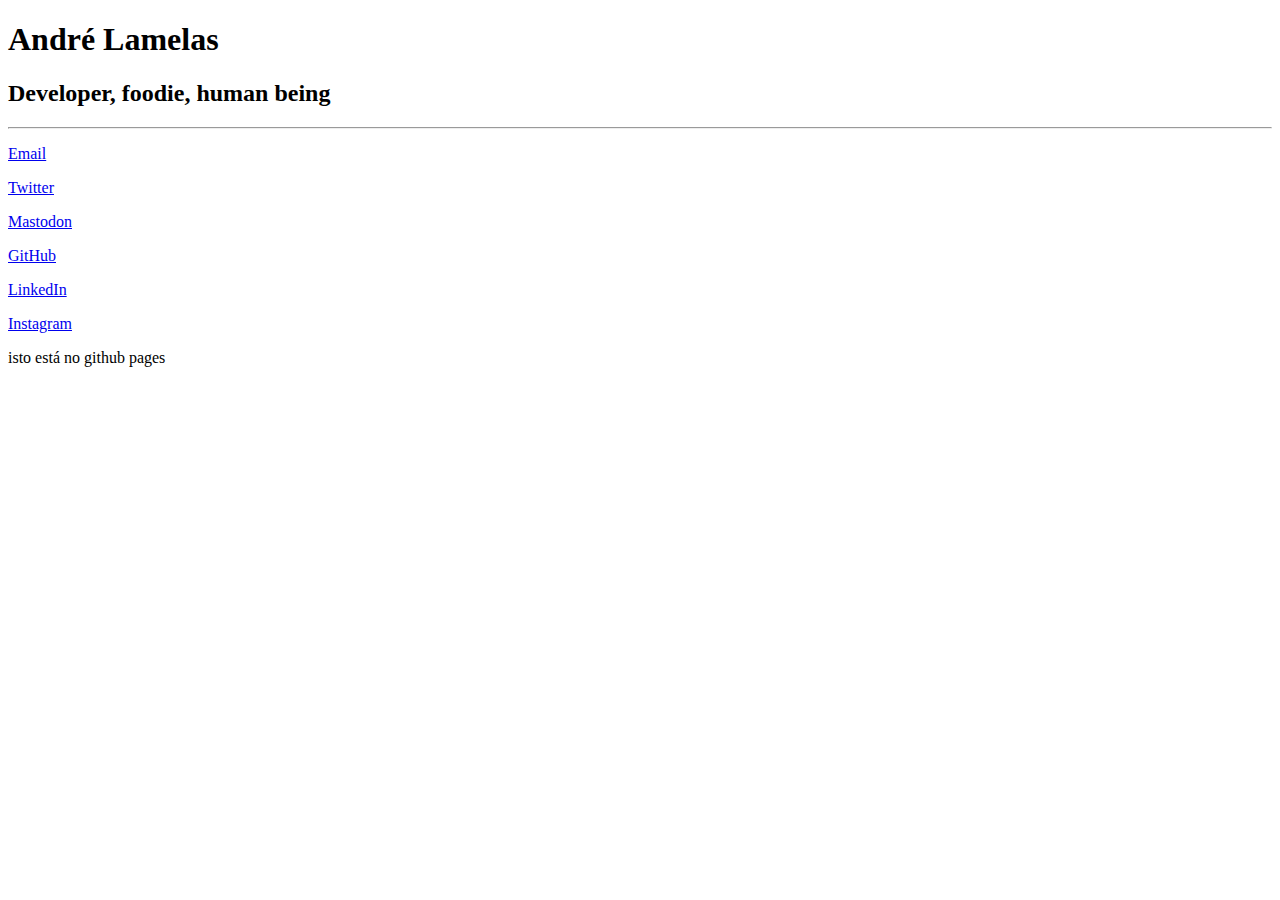
<file: index.html>
<!DOCTYPE html>
<html>

<head>
    <meta charset="utf-8" />
    <meta http-equiv="X-UA-Compatible" content="IE=edge">
    <title>André Lamelas</title>
    <meta name="viewport" content="width=device-width, initial-scale=1">
    <script type="text/javascript">
        if (window.location.hostname == "lamelas.su") {
            revolution();
        }

        let cursor = 0;
        const KONAMI_CODE = [67, 67, 67, 80];
        document.addEventListener('keydown', (e) => {
            cursor = (e.keyCode == KONAMI_CODE[cursor]) ? cursor + 1 : 0;
            if (cursor == KONAMI_CODE.length) revolution();
        });

        function revolution() {
            var link = document.createElement("link");
            link.href = "css/cccp.css";
            link.type = "text/css";
            link.rel = "stylesheet";
            link.media = "screen,print";

            document.getElementsByTagName("head")[0].appendChild(link);

            var audio = new Audio('https://upload.wikimedia.org/wikipedia/commons/9/9c/Gimn_Sovetskogo_Soyuza_%281944_Stalinist_lyrics%29.oga');
            audio.play();
            
            document.getElementsByTagName("h1")[0].innerText = "Андрей Ламелаш";
            document.getElementsByTagName("h2")[0].innerText = "Разработчик, Гурман, человек";
            
            document.getElementById("email").innerText = "Электронная почта";
            document.getElementById("twitter").innerText = "Твиттер";
            document.getElementById("github").innerText = "Гитхаб";
            document.getElementById("linkedin").innerText = "Линкедин";
            document.getElementById("instagram").innerText = "Инстаграм";
            
            document.getElementById("isto").innerText = "Это на Страницах Гитхаб"
            
        }

    </script>
</head>

<body>
    <main>
        <header>
            <h1>André Lamelas</h1>
            <h2>Developer, foodie, human being</h2>
        </header>
        <hr />
        <section>
            <p><a
                    id="email" href="&#109;&#97;&#105;&#108;&#116;&#111;&#58;&#97;&#110;&#100;&#114;&#101;&#64;&#108;&#97;&#109;&#101;&#108;&#97;&#115;&#46;&#111;&#114;&#103;">&#69;&#109;&#97;&#105;&#108;</a>
            </p>
            <p><a id="twitter" href="https://twitter.com/lamelas">Twitter</a></p>
            <p><a id="mastodon" rel="me" href="https://mastodon.social/@lamelas">Mastodon</a></p>
            <p><a id="github" href="https://github.com/lamelas">GitHub</a></p>
            <p><a id="linkedin" href="https://www.linkedin.com/in/lamelas/">LinkedIn</a></p>
            <p><a id="instagram" href="https://instagram.com/lameels">Instagram</a></p>
        </section>
        <section>
            <p id="isto">isto está no github pages</p>
        </section>
    </main>
</body>

</html>
</file>
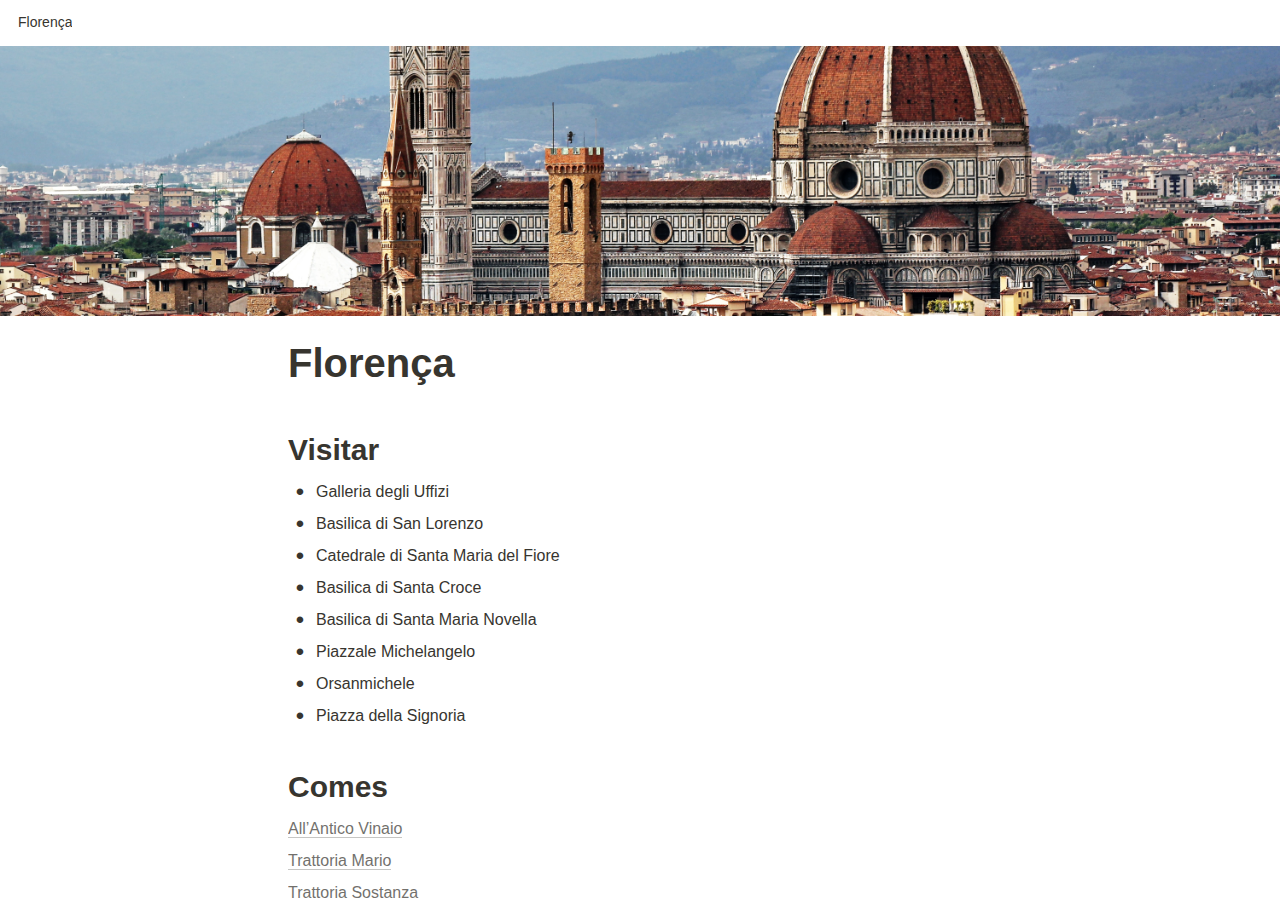
<file: italia/floren-a/index.html>
<html class="notion-html"><head lang="en"><meta charset="utf-8"/><meta content="width=device-width,height=device-height,initial-scale=1,maximum-scale=1,user-scalable=no,viewport-fit=cover" name="viewport"/><title>Florença</title><meta content="en_US" property="og:locale"/><link href="/images/favicon.ico" rel="shortcut icon" type="image/x-icon"/><link href="/images/logo-ios.png" rel="apple-touch-icon"/><meta content="yes" name="apple-mobile-web-app-capable"/><meta content="telephone=no" name="format-detection"/><meta content="no" name="msapplication-tap-highlight"/><link href="4c758603f1604611142662f0ddecadcb583394b5.css" media="print" rel="stylesheet"/><link href="e1d809d762eeca23edf0cb31bb17bf3c703085f5.css" rel="stylesheet"/><link href="700779cd1d413b0610d034ad7a432ed749f3423d.css" rel="stylesheet"/></head><body class="notion-body"><style>body{background:#fff}body.dark{background:#191919}.initial-loading-spinner{-webkit-animation:rotate 1s linear infinite;animation:rotate 1s linear infinite;-webkit-transform-origin:center center;transform-origin:center center;width:1em;height:1em;opacity:.5;display:block;pointer-events:none}@-webkit-keyframes rotate{0%{-webkit-transform:rotate(0) translateZ(0);transform:rotate(0) translateZ(0)}100%{-webkit-transform:rotate(360deg) translateZ(0);transform:rotate(360deg) translateZ(0)}}@keyframes rotate{0%{-webkit-transform:rotate(0) translateZ(0);transform:rotate(0) translateZ(0)}100%{-webkit-transform:rotate(360deg) translateZ(0);transform:rotate(360deg) translateZ(0)}}</style><style id="scroll-properties">
			::-webkit-scrollbar {
				width: 10px;
				height: 10px;
			}
			::-webkit-scrollbar {
				background: transparent;
			}
			::-webkit-scrollbar-track {
				background: #EDECE9;
			}
			::-webkit-scrollbar-thumb {
				background:#D3D1CB;
			}
			::-webkit-scrollbar-thumb:hover {
				background:#AEACA6;
			}
		</style><div id="notion-app"><div class="notion-app-inner notion-light-theme" style='color: rgb(55, 53, 47); fill: currentcolor; line-height: 1.5; font-family: ui-sans-serif, -apple-system, BlinkMacSystemFont, "Segoe UI", Helvetica, "Apple Color Emoji", Arial, sans-serif, "Segoe UI Emoji", "Segoe UI Symbol"; -webkit-font-smoothing: auto;'><div style="height: 100%;"><div class="notion-cursor-listener" style="width: 100vw; height: 100%; position: relative; display: flex; flex: 1 1 0%; background: white; cursor: text;"><div class="" style="display: flex; flex-direction: column; width: 100%; overflow: hidden;"><div style="max-width: 100vw; z-index: 100; background: white; user-select: none;"><div class="notion-topbar" style="width: 100%; max-width: 100vw; height: 45px; opacity: 1; transition: opacity 700ms ease 0s, color 700ms ease 0s; position: relative;"><div style="display: flex; justify-content: space-between; align-items: center; overflow: hidden; height: 45px; padding-left: 12px; padding-right: 10px;"><div class="notranslate" style="display: flex; align-items: center; line-height: 1.2; font-size: 14px; height: 100%; flex-grow: 0; margin-right: 8px; min-width: 0px;"><div class="notion-focusable" role="button" style="user-select: none; transition: background 20ms ease-in 0s; cursor: pointer; display: inline-flex; align-items: center; flex-shrink: 1; white-space: nowrap; height: 24px; border-radius: 3px; font-size: 14px; line-height: 1.2; min-width: 0px; padding-left: 6px; padding-right: 6px; color: rgb(55, 53, 47);" tabindex="0"><div class="notranslate" style="white-space: nowrap; overflow: hidden; text-overflow: ellipsis; max-width: 240px;">Florença</div></div></div><div style="flex-grow: 1; flex-shrink: 1;"></div><div class="notion-focusable" role="button" style="user-select: none; transition: background 20ms ease-in 0s; cursor: pointer; display: inline-flex; align-items: center; flex-shrink: 0; white-space: nowrap; height: 28px; border-radius: 3px; font-size: 14px; line-height: 1.2; min-width: 0px; padding-left: 8px; padding-right: 8px; color: rgb(55, 53, 47);" tabindex="0"><svg class="searchNew" style="width: 14px; height: 14px; display: block; fill: inherit; flex-shrink: 0; backface-visibility: hidden; margin-right: 6px;" viewBox="0 0 17 17"><path d="M6.78027 13.6729C8.24805 13.6729 9.60156 13.1982 10.709 12.4072L14.875 16.5732C15.0684 16.7666 15.3232 16.8633 15.5957 16.8633C16.167 16.8633 16.5713 16.4238 16.5713 15.8613C16.5713 15.5977 16.4834 15.3516 16.29 15.1582L12.1504 11.0098C13.0205 9.86719 13.5391 8.45215 13.5391 6.91406C13.5391 3.19629 10.498 0.155273 6.78027 0.155273C3.0625 0.155273 0.0214844 3.19629 0.0214844 6.91406C0.0214844 10.6318 3.0625 13.6729 6.78027 13.6729ZM6.78027 12.2139C3.87988 12.2139 1.48047 9.81445 1.48047 6.91406C1.48047 4.01367 3.87988 1.61426 6.78027 1.61426C9.68066 1.61426 12.0801 4.01367 12.0801 6.91406C12.0801 9.81445 9.68066 12.2139 6.78027 12.2139Z"></path></svg>Search</div><div class="notion-focusable" role="button" style="user-select: none; transition: background 20ms ease-in 0s; cursor: pointer; display: flex; align-items: center; justify-content: center; width: 32px; height: 28px; border-radius: 3px;" tabindex="0"><svg class="dots" style="width: 18px; height: 18px; display: block; fill: inherit; flex-shrink: 0; backface-visibility: hidden;" viewBox="0 0 13 3"><g><path d="M3,1.5A1.5,1.5,0,1,1,1.5,0,1.5,1.5,0,0,1,3,1.5Z"></path><path d="M8,1.5A1.5,1.5,0,1,1,6.5,0,1.5,1.5,0,0,1,8,1.5Z"></path><path d="M13,1.5A1.5,1.5,0,1,1,11.5,0,1.5,1.5,0,0,1,13,1.5Z"></path></g></svg></div><div style="flex: 0 0 auto; width: 1px; height: 16px; margin-left: 8px; margin-right: 8px; background: rgba(55, 53, 47, 0.16);"></div><div class="notion-focusable" role="button" style="user-select: none; transition: background 20ms ease-in 0s; cursor: pointer; display: inline-flex; align-items: center; flex-shrink: 0; white-space: nowrap; height: 28px; border-radius: 3px; font-size: 14px; line-height: 1.2; min-width: 0px; padding-left: 8px; padding-right: 8px; color: rgb(55, 53, 47);" tabindex="0"><svg class="notionLogo" style="width: 18px; height: 18px; display: block; fill: inherit; flex-shrink: 0; backface-visibility: hidden; margin-right: 6px;" viewBox="0 0 120 126"><path d="M 20.6927 21.9315C 24.5836 25.0924 26.0432 24.8512 33.3492 24.3638L 102.228 20.2279C 103.689 20.2279 102.474 18.7705 101.987 18.5283L 90.5477 10.2586C 88.3558 8.55699 85.4356 6.60818 79.8387 7.09563L 13.1433 11.9602C 10.711 12.2014 10.2251 13.4175 11.1939 14.3924L 20.6927 21.9315ZM 24.8281 37.9835L 24.8281 110.456C 24.8281 114.351 26.7745 115.808 31.1553 115.567L 106.853 111.187C 111.236 110.946 111.724 108.267 111.724 105.103L 111.724 33.1169C 111.724 29.958 110.509 28.2544 107.826 28.4976L 28.721 33.1169C 25.8018 33.3622 24.8281 34.8225 24.8281 37.9835ZM 99.5567 41.8711C 100.042 44.0622 99.5567 46.2512 97.3618 46.4974L 93.7143 47.2241L 93.7143 100.728C 90.5477 102.43 87.6275 103.403 85.1942 103.403C 81.2983 103.403 80.3226 102.186 77.4044 98.54L 53.5471 61.087L 53.5471 97.3239L 61.0964 99.0275C 61.0964 99.0275 61.0964 103.403 55.0057 103.403L 38.2148 104.377C 37.727 103.403 38.2148 100.973 39.9179 100.486L 44.2996 99.2717L 44.2996 51.36L 38.2158 50.8725C 37.728 48.6815 38.9431 45.5225 42.3532 45.2773L 60.3661 44.0631L 85.1942 82.0036L 85.1942 48.4402L 78.864 47.7136C 78.3781 45.0351 80.3226 43.0902 82.7569 42.849L 99.5567 41.8711ZM 7.5434 5.39404L 76.9175 0.285276C 85.4366 -0.445402 87.6285 0.0440428 92.983 3.93368L 115.128 19.4982C 118.782 22.1747 120 22.9034 120 25.8211L 120 111.187C 120 116.537 118.051 119.701 111.237 120.185L 30.6734 125.05C 25.5584 125.294 23.124 124.565 20.4453 121.158L 4.13735 99.9994C 1.21516 96.1048 0 93.191 0 89.7819L 0 13.903C 0 9.5279 1.94945 5.8785 7.5434 5.39404Z"></path></svg>Try Notion</div></div></div><div style="width: calc(100% - 0px); user-select: none;"></div></div><div class="notion-frame" style="flex-grow: 0; flex-shrink: 1; display: flex; flex-direction: column; background: white; z-index: 1; height: calc(100vh - 45px); max-height: 100%; position: relative; width: 1920px;"><div class="notion-scroller vertical" style="display: flex; flex-direction: column; z-index: 1; flex-grow: 1; position: relative; align-items: center; margin-right: 0px; margin-bottom: 0px; overflow: hidden auto;"><div style="position: absolute; top: 0px; left: 0px;"><div></div></div><div class="whenContentEditable" data-content-editable-root="true" style="caret-color: rgb(55, 53, 47); width: 100%; display: flex; flex-direction: column; position: relative; align-items: center; flex-grow: 1; --whenContentEditable--WebkitUserModify:read-write-plaintext-only;"><span style="height: 1px; width: 1px;"></span><div class="pseudoSelection" contenteditable="false" data-content-editable-void="true" style="user-select: none; --pseudoSelection--background:transparent; width: 100%; display: flex; flex-direction: column; align-items: center; flex-shrink: 0; flex-grow: 0; z-index: 2;"><div style="position: relative; width: 100%; display: flex; flex-direction: column; align-items: center; height: 30vh; cursor: default;"><div style="width: 100%; cursor: inherit;"><div style="display: grid; width: 100%; height: 30vh;"><div style="grid-area: 1 / 1 / auto / auto; width: 100%; height: 100%;"><img referrerpolicy="same-origin" src="f449827c68a04be4779ce8f2eeeff75b843eb826.jpg" style="display: block; object-fit: cover; border-radius: 0px; width: 100%; height: 30vh; opacity: 1; object-position: center 68.71%;"/></div></div></div><div aria-hidden="true" style='background: rgba(0, 0, 0, 0.4); border-radius: 3px; color: white; font-size: 12px; font-family: ui-sans-serif, -apple-system, BlinkMacSystemFont, "Segoe UI", Helvetica, "Apple Color Emoji", Arial, sans-serif, "Segoe UI Emoji", "Segoe UI Symbol"; width: 180px; left: calc(50% - 90px); padding: 0.3em 1.5em; pointer-events: none; position: absolute; top: calc(50% - 10px); text-align: center; opacity: 0;'>Drag image to reposition</div></div></div><div style="width: 100%; display: flex; justify-content: center; z-index: 3; flex-shrink: 0;"><div style="max-width: 100%; min-width: 0px; width: 900px;"><div style="width: 100%; display: flex; flex-direction: column; align-items: center; flex-shrink: 0; flex-grow: 0;"><div style="max-width: 100%; padding-left: calc(96px + env(safe-area-inset-left)); width: 100%;"><div class="pseudoSelection" contenteditable="false" data-content-editable-void="true" style="user-select: none; --pseudoSelection--background:transparent; pointer-events: none;"><div class="notion-page-controls" style='display: flex; justify-content: flex-start; flex-wrap: wrap; margin-top: 16px; margin-bottom: 4px; margin-left: -1px; color: rgba(55, 53, 47, 0.5); font-family: ui-sans-serif, -apple-system, BlinkMacSystemFont, "Segoe UI", Helvetica, "Apple Color Emoji", Arial, sans-serif, "Segoe UI Emoji", "Segoe UI Symbol"; height: 24px; pointer-events: auto;'></div></div><div style="padding-right: calc(96px + env(safe-area-inset-right));"><div><div class="notion-selectable notion-page-block" data-block-id="46837877-1e43-4de9-92be-9887612e138a" style='color: rgb(55, 53, 47); font-weight: 700; line-height: 1.2; font-size: 40px; font-family: ui-sans-serif, -apple-system, BlinkMacSystemFont, "Segoe UI", Helvetica, "Apple Color Emoji", Arial, sans-serif, "Segoe UI Emoji", "Segoe UI Symbol"; cursor: text; display: flex; align-items: center;'><div contenteditable="false" data-content-editable-leaf="true" placeholder="Untitled" spellcheck="true" style="max-width: 100%; width: 100%; white-space: pre-wrap; word-break: break-word; caret-color: rgb(55, 53, 47); padding: 3px 2px;">Florença</div></div><div style="margin-left: 4px;"></div></div></div></div></div><div style="width: 100%; display: flex; flex-direction: column; align-items: center; flex-shrink: 0; flex-grow: 0;"><div contenteditable="false" data-content-editable-void="true" style="padding-left: calc(96px + env(safe-area-inset-left)); padding-right: calc(96px + env(safe-area-inset-right)); max-width: 100%; width: 100%;"></div></div></div></div><main style="display: flex; width: 100%; justify-content: center; padding-top: 5px;"><div style="max-width: 100%; min-width: 0px; width: 900px;"><div class="notion-page-content" style="flex-shrink: 0; flex-grow: 1; max-width: 100%; display: flex; align-items: flex-start; flex-direction: column; font-size: 16px; line-height: 1.5; width: 100%; z-index: 4; padding-bottom: 30vh; padding-left: calc(96px + env(safe-area-inset-left)); padding-right: calc(96px + env(safe-area-inset-right));"><div class="notion-selectable notion-header-block" data-block-id="ad980115-e6e9-4883-be3e-cc8e1ec64c33" style="width: 100%; max-width: 1718px; margin-top: 2em; margin-bottom: 4px;"><div style="display: flex; width: 100%; color: inherit; fill: inherit;"><div contenteditable="false" data-content-editable-leaf="true" placeholder="Heading 1" spellcheck="true" style='max-width: 100%; width: 100%; white-space: pre-wrap; word-break: break-word; caret-color: rgb(55, 53, 47); padding: 3px 2px; font-family: ui-sans-serif, -apple-system, BlinkMacSystemFont, "Segoe UI", Helvetica, "Apple Color Emoji", Arial, sans-serif, "Segoe UI Emoji", "Segoe UI Symbol"; font-weight: 600; font-size: 1.875em; line-height: 1.3;'>Visitar</div></div></div><div class="notion-selectable notion-bulleted_list-block" data-block-id="29ccfb14-51a8-4257-a7be-0eaae0464768" style="width: 100%; max-width: 1718px; margin-top: 1px; margin-bottom: 1px;"><div style="display: flex; align-items: flex-start; width: 100%; padding-left: 2px; color: inherit; fill: inherit;"><div class="pseudoSelection" contenteditable="false" data-content-editable-void="true" data-text-edit-side="start" style="user-select: none; --pseudoSelection--background:transparent; margin-right: 2px; width: 24px; display: flex; align-items: center; justify-content: center; flex-grow: 0; flex-shrink: 0; min-height: calc(1.5em + 3px + 3px);"><div class="pseudoBefore" style='font-size: 1.5em; line-height: 1; margin-bottom: 0px; --pseudoBefore--fontFamily:Arial; --pseudoBefore--content:"•";'></div></div><div style="flex: 1 1 0px; min-width: 1px; display: flex; flex-direction: column;"><div style="display: flex;"><div contenteditable="false" data-content-editable-leaf="true" placeholder="List" spellcheck="true" style="max-width: 100%; width: 100%; white-space: pre-wrap; word-break: break-word; caret-color: rgb(55, 53, 47); padding: 3px 2px; text-align: left;">Galleria degli Uffizi</div></div></div></div></div><div class="notion-selectable notion-bulleted_list-block" data-block-id="ff548a7a-6f81-4381-b66c-c05c6b17f748" style="width: 100%; max-width: 1718px; margin-top: 1px; margin-bottom: 1px;"><div style="display: flex; align-items: flex-start; width: 100%; padding-left: 2px; color: inherit; fill: inherit;"><div class="pseudoSelection" contenteditable="false" data-content-editable-void="true" data-text-edit-side="start" style="user-select: none; --pseudoSelection--background:transparent; margin-right: 2px; width: 24px; display: flex; align-items: center; justify-content: center; flex-grow: 0; flex-shrink: 0; min-height: calc(1.5em + 3px + 3px);"><div class="pseudoBefore" style='font-size: 1.5em; line-height: 1; margin-bottom: 0px; --pseudoBefore--fontFamily:Arial; --pseudoBefore--content:"•";'></div></div><div style="flex: 1 1 0px; min-width: 1px; display: flex; flex-direction: column;"><div style="display: flex;"><div contenteditable="false" data-content-editable-leaf="true" placeholder="List" spellcheck="true" style="max-width: 100%; width: 100%; white-space: pre-wrap; word-break: break-word; caret-color: rgb(55, 53, 47); padding: 3px 2px; text-align: left;">Basilica di San Lorenzo</div></div></div></div></div><div class="notion-selectable notion-bulleted_list-block" data-block-id="48360864-8ad1-4cf8-b223-c0eb26ee782f" style="width: 100%; max-width: 1718px; margin-top: 1px; margin-bottom: 1px;"><div style="display: flex; align-items: flex-start; width: 100%; padding-left: 2px; color: inherit; fill: inherit;"><div class="pseudoSelection" contenteditable="false" data-content-editable-void="true" data-text-edit-side="start" style="user-select: none; --pseudoSelection--background:transparent; margin-right: 2px; width: 24px; display: flex; align-items: center; justify-content: center; flex-grow: 0; flex-shrink: 0; min-height: calc(1.5em + 3px + 3px);"><div class="pseudoBefore" style='font-size: 1.5em; line-height: 1; margin-bottom: 0px; --pseudoBefore--fontFamily:Arial; --pseudoBefore--content:"•";'></div></div><div style="flex: 1 1 0px; min-width: 1px; display: flex; flex-direction: column;"><div style="display: flex;"><div contenteditable="false" data-content-editable-leaf="true" placeholder="List" spellcheck="true" style="max-width: 100%; width: 100%; white-space: pre-wrap; word-break: break-word; caret-color: rgb(55, 53, 47); padding: 3px 2px; text-align: left;">Catedrale di Santa Maria del Fiore</div></div></div></div></div><div class="notion-selectable notion-bulleted_list-block" data-block-id="d8647257-be95-43a6-a36a-c49d7fb4edfc" style="width: 100%; max-width: 1718px; margin-top: 1px; margin-bottom: 1px;"><div style="display: flex; align-items: flex-start; width: 100%; padding-left: 2px; color: inherit; fill: inherit;"><div class="pseudoSelection" contenteditable="false" data-content-editable-void="true" data-text-edit-side="start" style="user-select: none; --pseudoSelection--background:transparent; margin-right: 2px; width: 24px; display: flex; align-items: center; justify-content: center; flex-grow: 0; flex-shrink: 0; min-height: calc(1.5em + 3px + 3px);"><div class="pseudoBefore" style='font-size: 1.5em; line-height: 1; margin-bottom: 0px; --pseudoBefore--fontFamily:Arial; --pseudoBefore--content:"•";'></div></div><div style="flex: 1 1 0px; min-width: 1px; display: flex; flex-direction: column;"><div style="display: flex;"><div contenteditable="false" data-content-editable-leaf="true" placeholder="List" spellcheck="true" style="max-width: 100%; width: 100%; white-space: pre-wrap; word-break: break-word; caret-color: rgb(55, 53, 47); padding: 3px 2px; text-align: left;">Basilica di Santa Croce</div></div></div></div></div><div class="notion-selectable notion-bulleted_list-block" data-block-id="99a552a8-2856-4f15-be1c-d06c2df3a8fa" style="width: 100%; max-width: 1718px; margin-top: 1px; margin-bottom: 1px;"><div style="display: flex; align-items: flex-start; width: 100%; padding-left: 2px; color: inherit; fill: inherit;"><div class="pseudoSelection" contenteditable="false" data-content-editable-void="true" data-text-edit-side="start" style="user-select: none; --pseudoSelection--background:transparent; margin-right: 2px; width: 24px; display: flex; align-items: center; justify-content: center; flex-grow: 0; flex-shrink: 0; min-height: calc(1.5em + 3px + 3px);"><div class="pseudoBefore" style='font-size: 1.5em; line-height: 1; margin-bottom: 0px; --pseudoBefore--fontFamily:Arial; --pseudoBefore--content:"•";'></div></div><div style="flex: 1 1 0px; min-width: 1px; display: flex; flex-direction: column;"><div style="display: flex;"><div contenteditable="false" data-content-editable-leaf="true" placeholder="List" spellcheck="true" style="max-width: 100%; width: 100%; white-space: pre-wrap; word-break: break-word; caret-color: rgb(55, 53, 47); padding: 3px 2px; text-align: left;">Basilica di Santa Maria Novella</div></div></div></div></div><div class="notion-selectable notion-bulleted_list-block" data-block-id="2ba374df-3c3d-4d91-a01f-34302040cb8f" style="width: 100%; max-width: 1718px; margin-top: 1px; margin-bottom: 1px;"><div style="display: flex; align-items: flex-start; width: 100%; padding-left: 2px; color: inherit; fill: inherit;"><div class="pseudoSelection" contenteditable="false" data-content-editable-void="true" data-text-edit-side="start" style="user-select: none; --pseudoSelection--background:transparent; margin-right: 2px; width: 24px; display: flex; align-items: center; justify-content: center; flex-grow: 0; flex-shrink: 0; min-height: calc(1.5em + 3px + 3px);"><div class="pseudoBefore" style='font-size: 1.5em; line-height: 1; margin-bottom: 0px; --pseudoBefore--fontFamily:Arial; --pseudoBefore--content:"•";'></div></div><div style="flex: 1 1 0px; min-width: 1px; display: flex; flex-direction: column;"><div style="display: flex;"><div contenteditable="false" data-content-editable-leaf="true" placeholder="List" spellcheck="true" style="max-width: 100%; width: 100%; white-space: pre-wrap; word-break: break-word; caret-color: rgb(55, 53, 47); padding: 3px 2px; text-align: left;">Piazzale Michelangelo</div></div></div></div></div><div class="notion-selectable notion-bulleted_list-block" data-block-id="cbe9e505-a65a-423a-9c5e-9c167502e0be" style="width: 100%; max-width: 1718px; margin-top: 1px; margin-bottom: 1px;"><div style="display: flex; align-items: flex-start; width: 100%; padding-left: 2px; color: inherit; fill: inherit;"><div class="pseudoSelection" contenteditable="false" data-content-editable-void="true" data-text-edit-side="start" style="user-select: none; --pseudoSelection--background:transparent; margin-right: 2px; width: 24px; display: flex; align-items: center; justify-content: center; flex-grow: 0; flex-shrink: 0; min-height: calc(1.5em + 3px + 3px);"><div class="pseudoBefore" style='font-size: 1.5em; line-height: 1; margin-bottom: 0px; --pseudoBefore--fontFamily:Arial; --pseudoBefore--content:"•";'></div></div><div style="flex: 1 1 0px; min-width: 1px; display: flex; flex-direction: column;"><div style="display: flex;"><div contenteditable="false" data-content-editable-leaf="true" placeholder="List" spellcheck="true" style="max-width: 100%; width: 100%; white-space: pre-wrap; word-break: break-word; caret-color: rgb(55, 53, 47); padding: 3px 2px; text-align: left;">Orsanmichele</div></div></div></div></div><div class="notion-selectable notion-bulleted_list-block" data-block-id="a58124f3-b446-4273-902f-d35f5c0c0d94" style="width: 100%; max-width: 1718px; margin-top: 1px; margin-bottom: 1px;"><div style="display: flex; align-items: flex-start; width: 100%; padding-left: 2px; color: inherit; fill: inherit;"><div class="pseudoSelection" contenteditable="false" data-content-editable-void="true" data-text-edit-side="start" style="user-select: none; --pseudoSelection--background:transparent; margin-right: 2px; width: 24px; display: flex; align-items: center; justify-content: center; flex-grow: 0; flex-shrink: 0; min-height: calc(1.5em + 3px + 3px);"><div class="pseudoBefore" style='font-size: 1.5em; line-height: 1; margin-bottom: 0px; --pseudoBefore--fontFamily:Arial; --pseudoBefore--content:"•";'></div></div><div style="flex: 1 1 0px; min-width: 1px; display: flex; flex-direction: column;"><div style="display: flex;"><div contenteditable="false" data-content-editable-leaf="true" placeholder="List" spellcheck="true" style="max-width: 100%; width: 100%; white-space: pre-wrap; word-break: break-word; caret-color: rgb(55, 53, 47); padding: 3px 2px; text-align: left;">Piazza della Signoria</div></div></div></div></div><div class="notion-selectable notion-header-block" data-block-id="37da06fb-aaca-4acc-b099-3094ec9b016e" style="width: 100%; max-width: 1718px; margin-top: 2em; margin-bottom: 4px;"><div style="display: flex; width: 100%; color: inherit; fill: inherit;"><div contenteditable="false" data-content-editable-leaf="true" placeholder="Heading 1" spellcheck="true" style='max-width: 100%; width: 100%; white-space: pre-wrap; word-break: break-word; caret-color: rgb(55, 53, 47); padding: 3px 2px; font-family: ui-sans-serif, -apple-system, BlinkMacSystemFont, "Segoe UI", Helvetica, "Apple Color Emoji", Arial, sans-serif, "Segoe UI Emoji", "Segoe UI Symbol"; font-weight: 600; font-size: 1.875em; line-height: 1.3;'>Comes</div></div></div><div class="notion-selectable notion-text-block" data-block-id="09853510-6aa0-4004-bc9b-f2e3a691298f" style="width: 100%; max-width: 1718px; margin-top: 1px; margin-bottom: 1px;"><div style="color: inherit; fill: inherit;"><div style="display: flex;"><div contenteditable="false" data-content-editable-leaf="true" placeholder=" " spellcheck="true" style="max-width: 100%; width: 100%; white-space: pre-wrap; word-break: break-word; caret-color: rgb(55, 53, 47); padding: 3px 2px;"><a class="notion-link-token notion-enable-hover" data-token-index="0" href="https://goo.gl/maps/5kPvZNDu6q9imdvT8" rel="noopener noreferrer" style="cursor:pointer;color:inherit;word-wrap:break-word;text-decoration:inherit" target="_blank"><span class="link-annotation-09853510-6aa0-4004-bc9b-f2e3a691298f--1035077549" style="border-bottom:0.05em solid;border-color:rgba(55,53,47,0.4);opacity:0.7">All’Antico Vinaio</span></a></div></div></div></div><div class="notion-selectable notion-text-block" data-block-id="9b6c618e-6526-4955-b0b6-7d57fe8bde7f" style="width: 100%; max-width: 1718px; margin-top: 1px; margin-bottom: 1px;"><div style="color: inherit; fill: inherit;"><div style="display: flex;"><div contenteditable="false" data-content-editable-leaf="true" placeholder=" " spellcheck="true" style="max-width: 100%; width: 100%; white-space: pre-wrap; word-break: break-word; caret-color: rgb(55, 53, 47); padding: 3px 2px;"><a class="notion-link-token notion-enable-hover" data-token-index="0" href="https://goo.gl/maps/tqJGhzdZisjDeQ7P8" rel="noopener noreferrer" style="cursor:pointer;color:inherit;word-wrap:break-word;text-decoration:inherit" target="_blank"><span class="link-annotation-9b6c618e-6526-4955-b0b6-7d57fe8bde7f--1022578519" style="border-bottom:0.05em solid;border-color:rgba(55,53,47,0.4);opacity:0.7">Trattoria Mario</span></a></div></div></div></div><div class="notion-selectable notion-text-block" data-block-id="53c0c1f0-0cf2-48c4-b93c-af9a73090481" style="width: 100%; max-width: 1718px; margin-top: 1px; margin-bottom: 1px;"><div style="color: inherit; fill: inherit;"><div style="display: flex;"><div contenteditable="false" data-content-editable-leaf="true" placeholder=" " spellcheck="true" style="max-width: 100%; width: 100%; white-space: pre-wrap; word-break: break-word; caret-color: rgb(55, 53, 47); padding: 3px 2px;"><a class="notion-link-token notion-enable-hover" data-token-index="0" href="https://goo.gl/maps/49tUCVHNJqm1vgqa7" rel="noopener noreferrer" style="cursor:pointer;color:inherit;word-wrap:break-word;text-decoration:inherit" target="_blank"><span class="link-annotation-53c0c1f0-0cf2-48c4-b93c-af9a73090481--912109816" style="border-bottom:0.05em solid;border-color:rgba(55,53,47,0.4);opacity:0.7">Trattoria Sostanza</span></a></div></div></div></div><div class="notion-selectable notion-text-block" data-block-id="fdbbd55c-ca81-4d15-aa73-aaba1ab3794c" style="width: 100%; max-width: 1718px; margin-top: 1px; margin-bottom: 1px;"><div style="color: inherit; fill: inherit;"><div style="display: flex;"><div contenteditable="false" data-content-editable-leaf="true" placeholder=" " spellcheck="true" style="max-width: 100%; width: 100%; white-space: pre-wrap; word-break: break-word; caret-color: rgb(55, 53, 47); padding: 3px 2px;"><a class="notion-link-token notion-enable-hover" data-token-index="0" href="https://g.page/coquinarius?share" rel="noopener noreferrer" style="cursor:pointer;color:inherit;word-wrap:break-word;text-decoration:inherit" target="_blank"><span class="link-annotation-fdbbd55c-ca81-4d15-aa73-aaba1ab3794c-1953638743" style="border-bottom:0.05em solid;border-color:rgba(55,53,47,0.4);opacity:0.7">Coquinarius</span></a></div></div></div></div><div class="notion-selectable notion-header-block" data-block-id="25f23a23-2bda-4289-a703-cc2c4c972ff9" style="width: 100%; max-width: 1718px; margin-top: 2em; margin-bottom: 4px;"><div style="display: flex; width: 100%; color: inherit; fill: inherit;"><div contenteditable="false" data-content-editable-leaf="true" placeholder="Heading 1" spellcheck="true" style='max-width: 100%; width: 100%; white-space: pre-wrap; word-break: break-word; caret-color: rgb(55, 53, 47); padding: 3px 2px; font-family: ui-sans-serif, -apple-system, BlinkMacSystemFont, "Segoe UI", Helvetica, "Apple Color Emoji", Arial, sans-serif, "Segoe UI Emoji", "Segoe UI Symbol"; font-weight: 600; font-size: 1.875em; line-height: 1.3;'>Gelados</div></div></div><div class="notion-selectable notion-text-block" data-block-id="222da3a3-cb5f-445e-bca3-9419bbc7325c" style="width: 100%; max-width: 1718px; margin-top: 1px; margin-bottom: 1px;"><div style="color: inherit; fill: inherit;"><div style="display: flex;"><div contenteditable="false" data-content-editable-leaf="true" placeholder=" " spellcheck="true" style="max-width: 100%; width: 100%; white-space: pre-wrap; word-break: break-word; caret-color: rgb(55, 53, 47); padding: 3px 2px;"><a class="notion-link-token notion-enable-hover" data-token-index="0" href="https://goo.gl/maps/kBtw5MGxx8NmsHhR8" rel="noopener noreferrer" style="cursor:pointer;color:inherit;word-wrap:break-word;text-decoration:inherit" target="_blank"><span class="link-annotation-222da3a3-cb5f-445e-bca3-9419bbc7325c--1142468237" style="border-bottom:0.05em solid;border-color:rgba(55,53,47,0.4);opacity:0.7">Gelateria Edoardo</span></a></div></div></div></div><div class="notion-selectable notion-text-block" data-block-id="bf935ac4-6677-4caa-aae1-a2b9d1793ffb" style="width: 100%; max-width: 1718px; margin-top: 1px; margin-bottom: 1px;"><div style="color: inherit; fill: inherit;"><div style="display: flex;"><div contenteditable="false" data-content-editable-leaf="true" placeholder=" " spellcheck="true" style="max-width: 100%; width: 100%; white-space: pre-wrap; word-break: break-word; caret-color: rgb(55, 53, 47); padding: 3px 2px;"><a class="notion-link-token notion-enable-hover" data-token-index="0" href="https://g.page/gelateria-della-passera?share" rel="noopener noreferrer" style="cursor:pointer;color:inherit;word-wrap:break-word;text-decoration:inherit" target="_blank"><span class="link-annotation-bf935ac4-6677-4caa-aae1-a2b9d1793ffb-1905594501" style="border-bottom:0.05em solid;border-color:rgba(55,53,47,0.4);opacity:0.7">Gelateria della Passera</span></a></div></div></div></div><div class="notion-selectable notion-text-block" data-block-id="c02bb1e9-6cf0-4a61-8073-48e79c823e0c" style="width: 100%; max-width: 1718px; margin-top: 1px; margin-bottom: 0px;"><div style="color: inherit; fill: inherit;"><div style="display: flex;"><div contenteditable="false" data-content-editable-leaf="true" placeholder=" " spellcheck="true" style="max-width: 100%; width: 100%; white-space: pre-wrap; word-break: break-word; caret-color: rgb(55, 53, 47); padding: 3px 2px; min-height: 1em; color: rgb(55, 53, 47); -webkit-text-fill-color: rgba(55, 53, 47, 0.5);"></div></div></div></div></div></div><div contenteditable="false" data-content-editable-void="true" style="width: 0px;"><div style="display: none; flex-shrink: 0; pointer-events: none; width: 0px; position: absolute; right: 192px; opacity: 0;"><div style="display: flex; flex-direction: column; padding: 5px 16px; width: 340px; flex-shrink: 0; height: 100%; position: relative; pointer-events: none; z-index: 1;"><div style="position: absolute; pointer-events: none; width: 100%; height: 100%; top: -5px; background: linear-gradient(white 0px, rgba(255, 255, 255, 0) 15px);"></div></div></div></div></main><span style="height: 1px; width: 1px;"></span></div><div class="notion-presence-container" style="position: absolute; top: 0px; left: 0px; z-index: 89;"><div></div></div></div></div></div><div class="notion-peek-renderer" style="position: fixed; top: 0px; right: 0px; bottom: 0px; width: 960px; z-index: 109; transform: translateX(960px) translateZ(0px);"></div></div></div></div></div><textarea aria-hidden="true" style="opacity: 0; pointer-events: none; position: fixed; left: 0px; top: 0px;"></textarea><textarea aria-hidden="true" style="opacity: 0; pointer-events: none; position: fixed; left: 0px; top: 0px;"></textarea><script src="1172e9111a5fb396bcb8a05870b5eabf8abf221c.js" type="text/javascript"></script><div style="width: env(safe-area-inset-bottom);"></div></body></html>
</file>
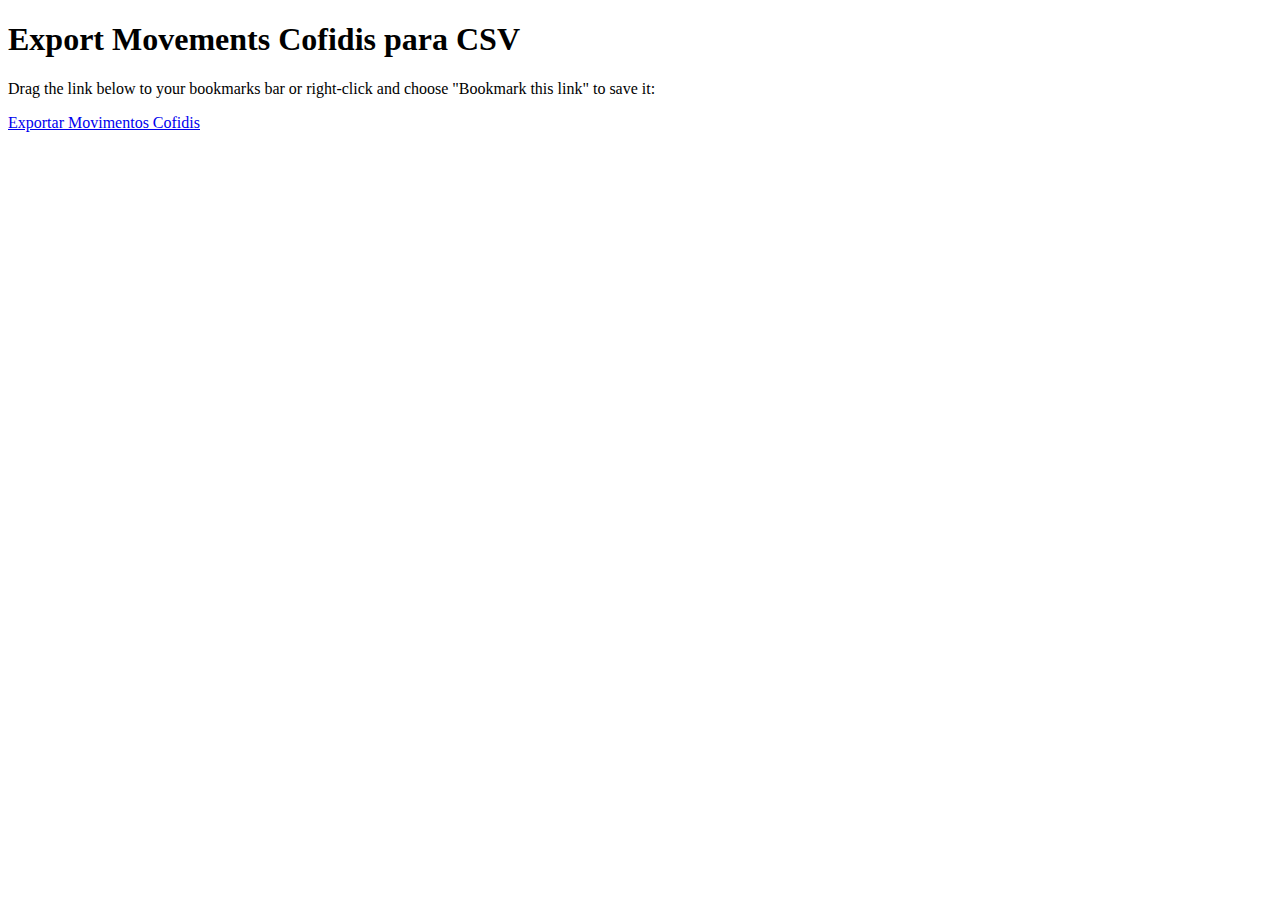
<file: cofidis.html>
<!DOCTYPE html>
<html lang="en">
<head>
    <meta charset="UTF-8">
    <meta name="viewport" content="width=device-width, initial-scale=1.0">
    <meta http-equiv="X-UA-Compatible" content="IE=edge">
    <title>Extrair movimentos Cofidis</title>
</head>
<body>
    <h1>Export Movements Cofidis para CSV</h1>
    <p>Drag the link below to your bookmarks bar or right-click and choose "Bookmark this link" to save it:</p>
    <a href="javascript:(function(){var a=document.querySelectorAll('.osui-tabs--is-active .list-movements > div[data-container]'),r=Array.from(a).map(function(m){var d=m.querySelector('span.font-medium.text-neutral-7'),desc=m.querySelector('span.font-semi-bold.font-size-base.line-clamp-1'),v=m.querySelector('span.font-bold.font-size-base.white-space-nowrap'),i=m.querySelector('i.cofidis-coins');d=d?d.innerText:'';desc=desc?desc.innerText:'';v=v?v.innerText:'';v=parseFloat(v.replace(/[^\d,-]/g,'').replace(',','.'));if(i)v=-Math.abs(v);return{d:d,desc:desc,v:v};}),ds=r.map(function(o){return new Date(o.d.split('/').reverse().join('-'));}),min=new Date(Math.min.apply(null,ds)),max=new Date(Math.max.apply(null,ds)),f=function(date){var y=date.getFullYear(),m=(date.getMonth()+1).toString().padStart(2,'0');return y+'-'+m;},minStr=f(min),maxStr=f(max),csv='"Date","Description","Value"\n'+r.map(function(o){return`"${o.d}","${o.desc.replace(/"/g,'""')}","${o.v}"`;}).join('\n'),b=new Blob([csv],{type:'text/csv;charset=utf-8;'}),u=URL.createObjectURL(b),l=document.createElement('a');l.href=u;l.download='movements-'+minStr+'-'+maxStr+'.csv';document.body.appendChild(l);l.click();document.body.removeChild(l);})();">Exportar Movimentos Cofidis</a>
</body>
</html>
</file>
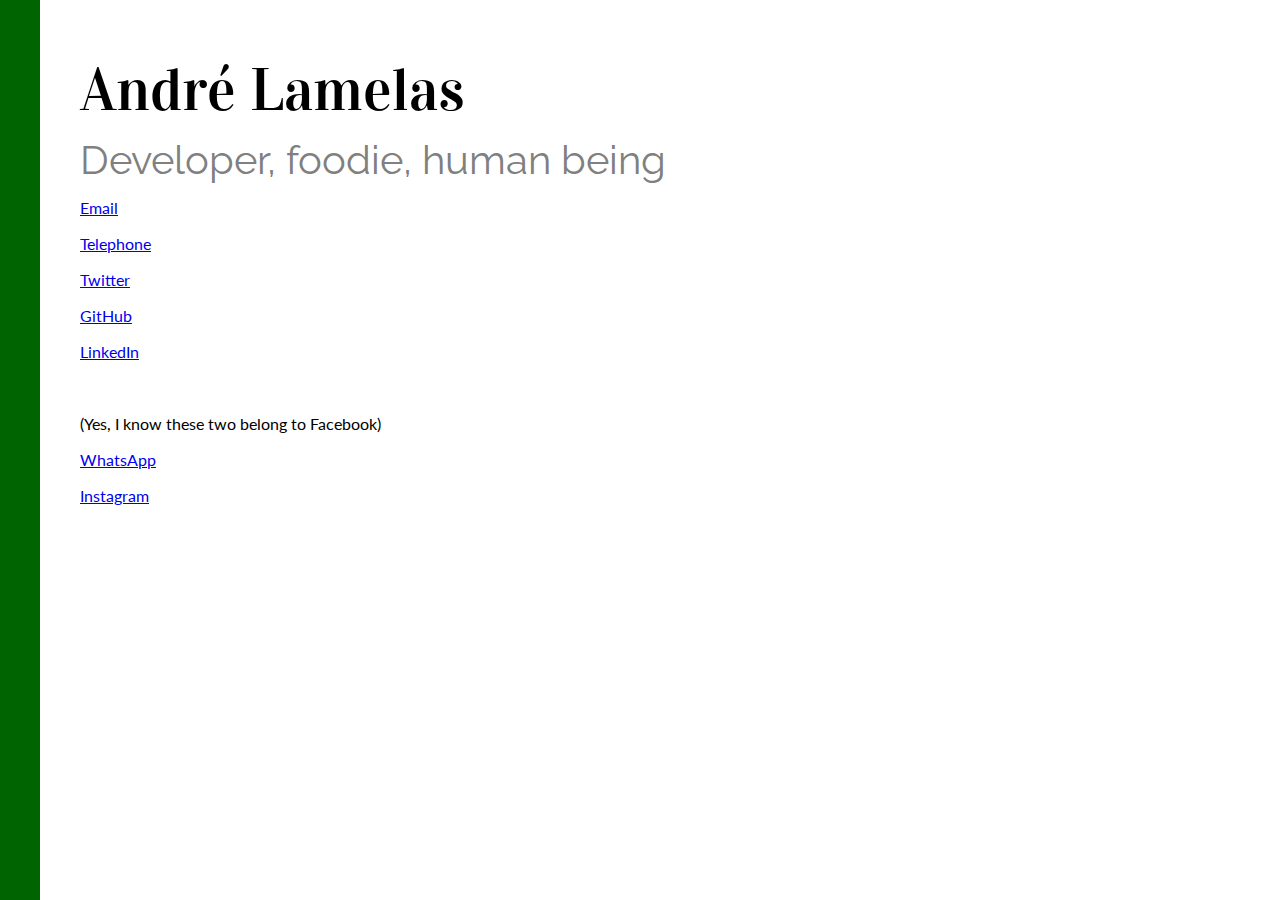
<file: index-old.html>
<!DOCTYPE html>
<html>
<head>
    <meta charset="utf-8" />
    <meta http-equiv="X-UA-Compatible" content="IE=edge">
    <title>André Lamelas</title>
    <meta name="viewport" content="width=device-width, initial-scale=1">
    <link href="https://fonts.googleapis.com/css?family=Lato|Vidaloka|Raleway" rel="stylesheet">
    <link rel="stylesheet" type="text/css" media="screen" href="css/main.css" />
</head>
<body>
    <main>
        <header>
            <h1>André Lamelas</h1>
            <h2>Developer, foodie, human being</h2>
        </header>
        <section>
            <p><a href="&#109;&#97;&#105;&#108;&#116;&#111;&#58;&#97;&#110;&#100;&#114;&#101;&#64;&#108;&#97;&#109;&#101;&#108;&#97;&#115;&#46;&#111;&#114;&#103;">&#69;&#109;&#97;&#105;&#108;</a></p>
            <p><a href="tel:00351912461135">Telephone</a></p>
            <p><a href="https://twitter.com/lamelas">Twitter</a></p>
            <p><a href="https://github.com/lamelas">GitHub</a></p>
            <p><a href="https://www.linkedin.com/in/lamelas/">LinkedIn</a></p>
            <p>&nbsp;</p>
            <p><small>(Yes, I know these two belong to Facebook)</small></p>
            <p><a href="https://api.whatsapp.com/send?phone=00351912461135">WhatsApp</a></p>
            <p><a href="https://instagram.com/lameels">Instagram</a></p>
        </section>
    </main>
</body>
</html>
</file>
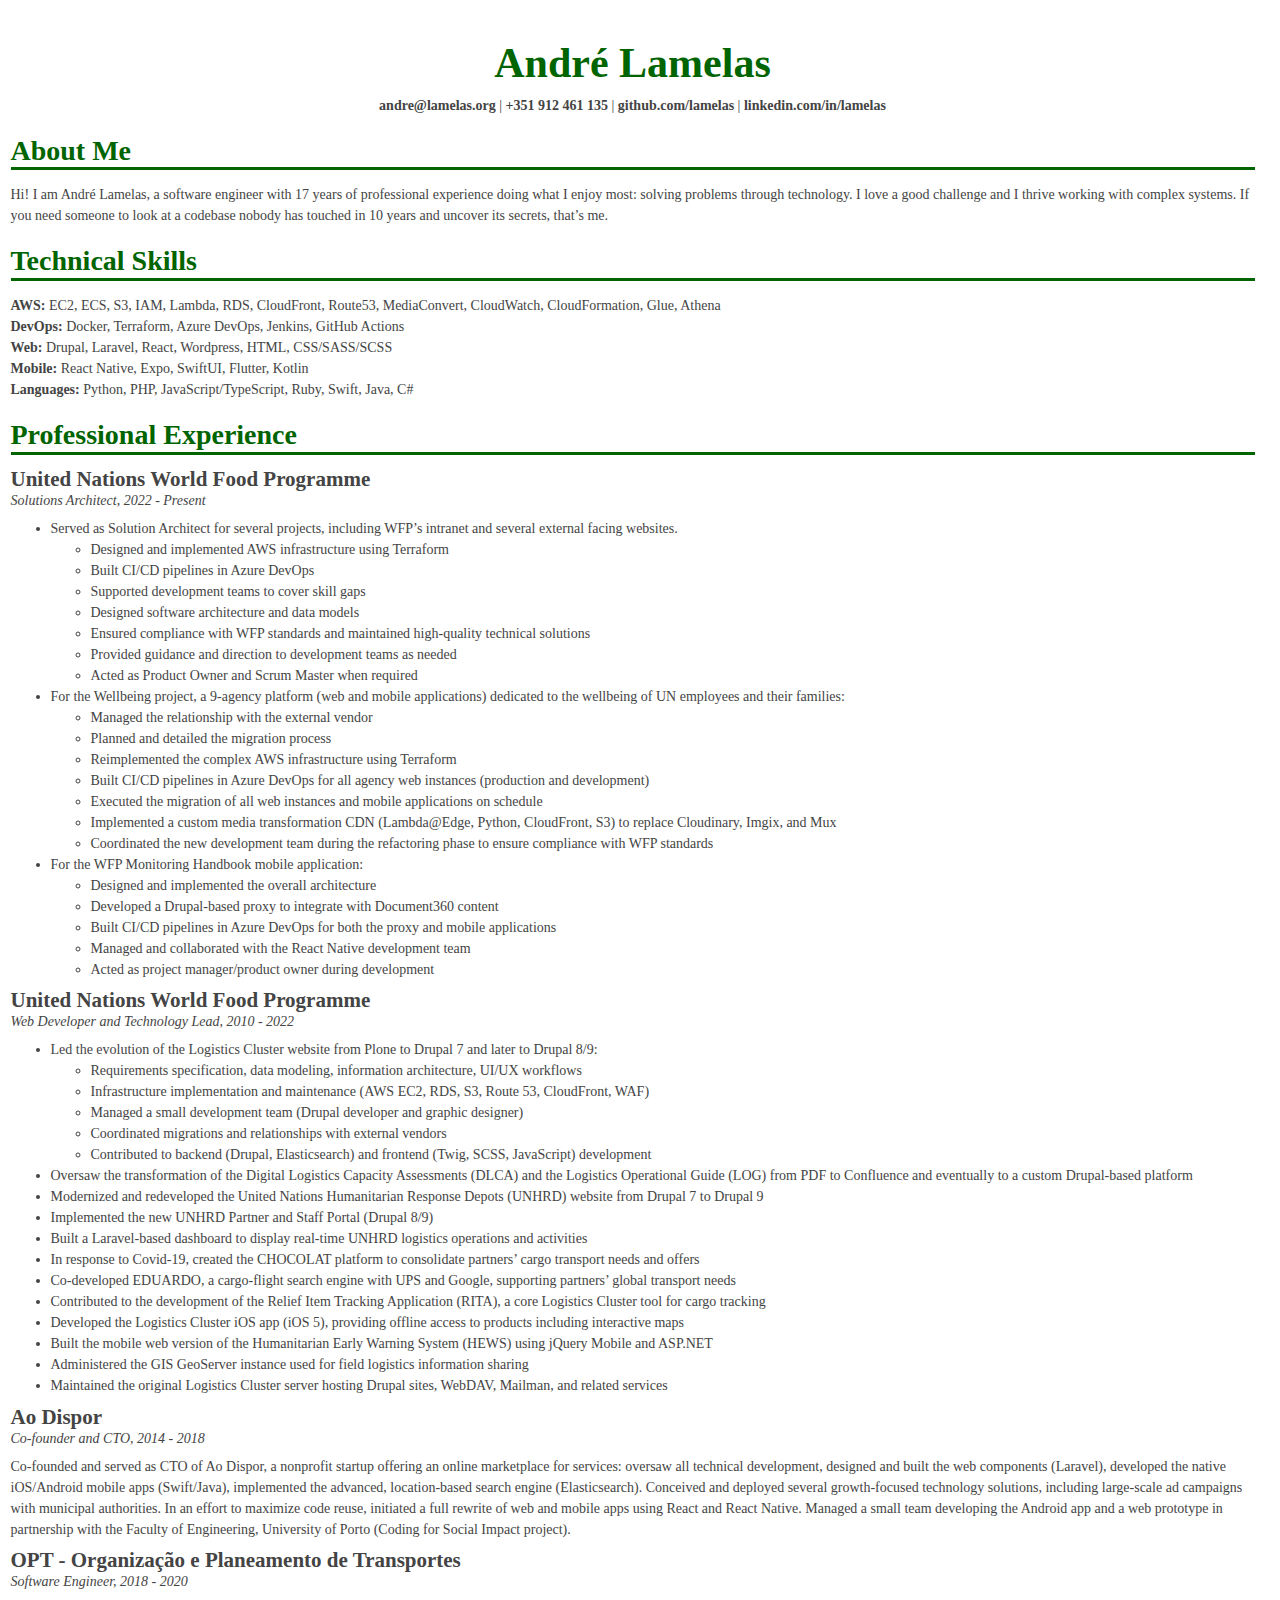
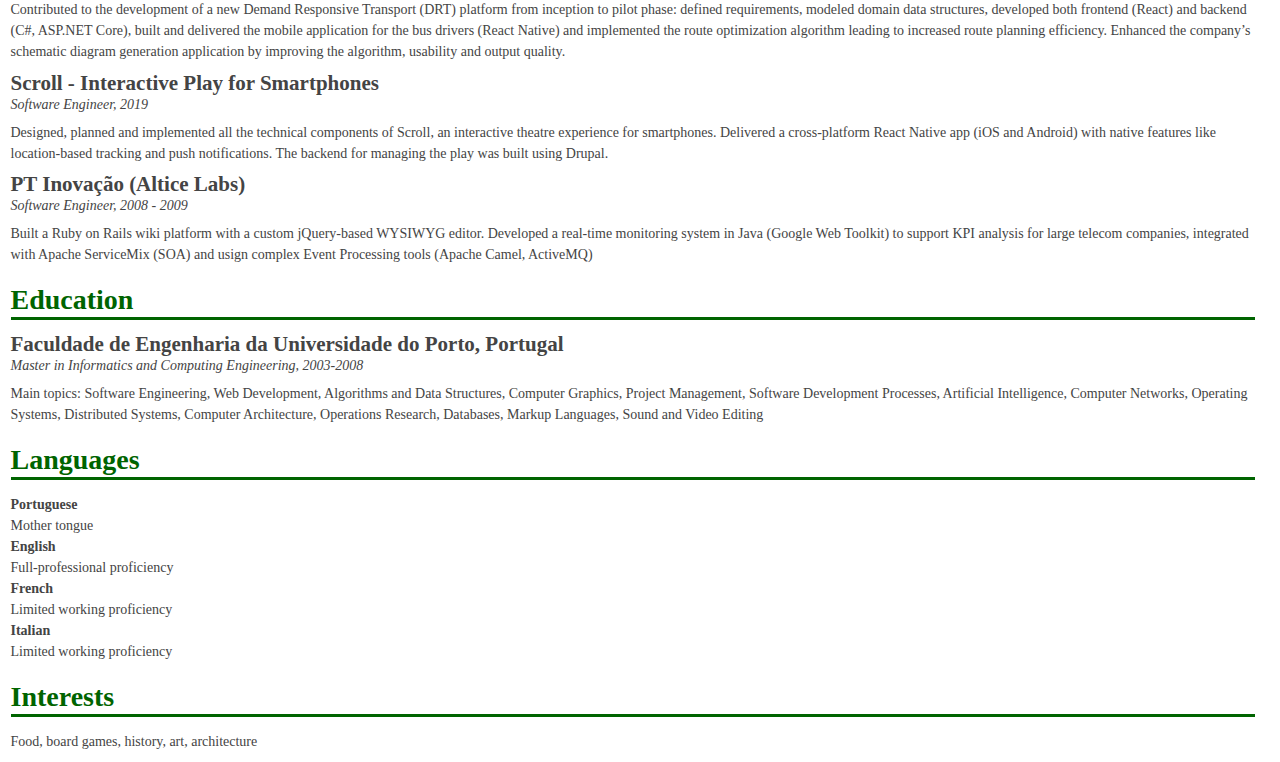
<file: resume.html>
<!DOCTYPE html>
<html xmlns="http://www.w3.org/1999/xhtml" lang="en-UK" xml:lang="en-UK">
<head>
  <meta charset="utf-8" />
  <meta name="generator" content="pandoc" />
  <meta name="viewport" content="width=device-width, initial-scale=1.0, user-scalable=yes" />
  <title>André Lamelas</title>
  <style>
    code{white-space: pre-wrap;}
    span.smallcaps{font-variant: small-caps;}
    div.columns{display: flex; gap: min(4vw, 1.5em);}
    div.column{flex: auto; overflow-x: auto;}
    div.hanging-indent{margin-left: 1.5em; text-indent: -1.5em;}
    /* The extra [class] is a hack that increases specificity enough to
       override a similar rule in reveal.js */
    ul.task-list[class]{list-style: none;}
    ul.task-list li input[type="checkbox"] {
      font-size: inherit;
      width: 0.8em;
      margin: 0 0.8em 0.2em -1.6em;
      vertical-align: middle;
    }
    .display.math{display: block; text-align: center; margin: 0.5rem auto;}
  </style>
  <link rel="stylesheet" href="custom.css" />
</head>
<body>
<header id="title-block-header">
<h1 class="title">André Lamelas</h1>

<div class="contact">
  <p><strong>andre@lamelas.org</strong> | <strong>+351 912 461
135</strong> | <strong>github.com/lamelas</strong> | <strong>linkedin.com/in/lamelas</strong></p>
</div>

</header>
<h2 id="about-me">About Me</h2>
<p>Hi! I am André Lamelas, a software engineer with 17 years of
professional experience doing what I enjoy most: solving problems
through technology. I love a good challenge and I thrive working with
complex systems. If you need someone to look at a codebase nobody has
touched in 10 years and uncover its secrets, that’s me.</p>
<h2 id="technical-skills">Technical Skills</h2>
<p><strong>AWS:</strong> EC2, ECS, S3, IAM, Lambda, RDS, CloudFront,
Route53, MediaConvert, CloudWatch, CloudFormation, Glue, Athena<br />
<strong>DevOps:</strong> Docker, Terraform, Azure DevOps, Jenkins,
GitHub Actions<br />
<strong>Web:</strong> Drupal, Laravel, React, Wordpress, HTML,
CSS/SASS/SCSS<br />
<strong>Mobile:</strong> React Native, Expo, SwiftUI, Flutter,
Kotlin<br />
<strong>Languages:</strong> Python, PHP, JavaScript/TypeScript, Ruby,
Swift, Java, C#</p>
<section id="professional-experience" class="professional-experience">
<h2>Professional Experience</h2>
<h3 id="united-nations-world-food-programme">United Nations World Food
Programme</h3>
<p><em>Solutions Architect, 2022 - Present</em></p>
<ul>
<li>Served as Solution Architect for several projects, including WFP’s
intranet and several external facing websites.
<ul>
<li>Designed and implemented AWS infrastructure using Terraform</li>
<li>Built CI/CD pipelines in Azure DevOps</li>
<li>Supported development teams to cover skill gaps</li>
<li>Designed software architecture and data models</li>
<li>Ensured compliance with WFP standards and maintained high-quality
technical solutions</li>
<li>Provided guidance and direction to development teams as needed</li>
<li>Acted as Product Owner and Scrum Master when required</li>
</ul></li>
<li>For the Wellbeing project, a 9-agency platform (web and mobile
applications) dedicated to the wellbeing of UN employees and their
families:
<ul>
<li>Managed the relationship with the external vendor</li>
<li>Planned and detailed the migration process</li>
<li>Reimplemented the complex AWS infrastructure using Terraform</li>
<li>Built CI/CD pipelines in Azure DevOps for all agency web instances
(production and development)</li>
<li>Executed the migration of all web instances and mobile applications
on schedule</li>
<li>Implemented a custom media transformation CDN (Lambda@Edge, Python,
CloudFront, S3) to replace Cloudinary, Imgix, and Mux</li>
<li>Coordinated the new development team during the refactoring phase to
ensure compliance with WFP standards</li>
</ul></li>
<li>For the WFP Monitoring Handbook mobile application:
<ul>
<li>Designed and implemented the overall architecture</li>
<li>Developed a Drupal-based proxy to integrate with Document360
content</li>
<li>Built CI/CD pipelines in Azure DevOps for both the proxy and mobile
applications</li>
<li>Managed and collaborated with the React Native development team</li>
<li>Acted as project manager/product owner during development</li>
</ul></li>
</ul>
<h3 id="united-nations-world-food-programme-1">United Nations World Food
Programme</h3>
<p><em>Web Developer and Technology Lead, 2010 - 2022</em></p>
<ul>
<li>Led the evolution of the Logistics Cluster website from Plone to
Drupal 7 and later to Drupal 8/9:
<ul>
<li>Requirements specification, data modeling, information architecture,
UI/UX workflows</li>
<li>Infrastructure implementation and maintenance (AWS EC2, RDS, S3,
Route 53, CloudFront, WAF)</li>
<li>Managed a small development team (Drupal developer and graphic
designer)</li>
<li>Coordinated migrations and relationships with external vendors</li>
<li>Contributed to backend (Drupal, Elasticsearch) and frontend (Twig,
SCSS, JavaScript) development</li>
</ul></li>
<li>Oversaw the transformation of the Digital Logistics Capacity
Assessments (DLCA) and the Logistics Operational Guide (LOG) from PDF to
Confluence and eventually to a custom Drupal-based platform</li>
<li>Modernized and redeveloped the United Nations Humanitarian Response
Depots (UNHRD) website from Drupal 7 to Drupal 9</li>
<li>Implemented the new UNHRD Partner and Staff Portal (Drupal 8/9)</li>
<li>Built a Laravel-based dashboard to display real-time UNHRD logistics
operations and activities</li>
<li>In response to Covid-19, created the CHOCOLAT platform to
consolidate partners’ cargo transport needs and offers</li>
<li>Co-developed EDUARDO, a cargo-flight search engine with UPS and
Google, supporting partners’ global transport needs</li>
<li>Contributed to the development of the Relief Item Tracking
Application (RITA), a core Logistics Cluster tool for cargo
tracking</li>
<li>Developed the Logistics Cluster iOS app (iOS 5), providing offline
access to products including interactive maps</li>
<li>Built the mobile web version of the Humanitarian Early Warning
System (HEWS) using jQuery Mobile and ASP.NET</li>
<li>Administered the GIS GeoServer instance used for field logistics
information sharing</li>
<li>Maintained the original Logistics Cluster server hosting Drupal
sites, WebDAV, Mailman, and related services</li>
</ul>
<h3 id="ao-dispor">Ao Dispor</h3>
<p><em>Co-founder and CTO, 2014 - 2018</em></p>
<p>Co-founded and served as CTO of Ao Dispor, a nonprofit startup
offering an online marketplace for services: oversaw all technical
development, designed and built the web components (Laravel), developed
the native iOS/Android mobile apps (Swift/Java), implemented the
advanced, location-based search engine (Elasticsearch). Conceived and
deployed several growth-focused technology solutions, including
large-scale ad campaigns with municipal authorities. In an effort to
maximize code reuse, initiated a full rewrite of web and mobile apps
using React and React Native. Managed a small team developing the
Android app and a web prototype in partnership with the Faculty of
Engineering, University of Porto (Coding for Social Impact project).</p>
<div style="page-break-after: always;">

</div>
<h3 id="opt---organização-e-planeamento-de-transportes">OPT -
Organização e Planeamento de Transportes</h3>
<p><em>Software Engineer, 2018 - 2020</em></p>
<p>Contributed to the development of a new Demand Responsive Transport
(DRT) platform from inception to pilot phase: defined requirements,
modeled domain data structures, developed both frontend (React) and
backend (C#, ASP.NET Core), built and delivered the mobile application
for the bus drivers (React Native) and implemented the route
optimization algorithm leading to increased route planning efficiency.
Enhanced the company’s schematic diagram generation application by
improving the algorithm, usability and output quality.</p>
<h3 id="scroll---interactive-play-for-smartphones">Scroll - Interactive
Play for Smartphones</h3>
<p><em>Software Engineer, 2019</em></p>
<p>Designed, planned and implemented all the technical components of
Scroll, an interactive theatre experience for smartphones. Delivered a
cross-platform React Native app (iOS and Android) with native features
like location-based tracking and push notifications. The backend for
managing the play was built using Drupal.</p>
<h3 id="pt-inovação-altice-labs">PT Inovação (Altice Labs)</h3>
<p><em>Software Engineer, 2008 - 2009</em></p>
<p>Built a Ruby on Rails wiki platform with a custom jQuery-based
WYSIWYG editor. Developed a real-time monitoring system in Java (Google
Web Toolkit) to support KPI analysis for large telecom companies,
integrated with Apache ServiceMix (SOA) and usign complex Event
Processing tools (Apache Camel, ActiveMQ)</p>
</section>
<h2 id="education">Education</h2>
<h3
id="faculdade-de-engenharia-da-universidade-do-porto-portugal">Faculdade
de Engenharia da Universidade do Porto, Portugal</h3>
<p><em>Master in Informatics and Computing Engineering,
2003-2008</em></p>
<p>Main topics: Software Engineering, Web Development, Algorithms and
Data Structures, Computer Graphics, Project Management, Software
Development Processes, Artificial Intelligence, Computer Networks,
Operating Systems, Distributed Systems, Computer Architecture,
Operations Research, Databases, Markup Languages, Sound and Video
Editing</p>
<h2 id="languages">Languages</h2>
<div class="languages">
<p><strong>Portuguese</strong><br />
Mother tongue</p>
<p><strong>English</strong><br />
Full-professional proficiency</p>
<p><strong>French</strong><br />
Limited working proficiency</p>
<p><strong>Italian</strong><br />
Limited working proficiency</p>
</div>
<h2 id="interests">Interests</h2>
<p>Food, board games, history, art, architecture</p>
</body>
</html>
</file>
<file: italia/floren-a/4c758603f1604611142662f0ddecadcb583394b5.css>
html, body, #notion-app {
    height: auto !important;
    overflow: auto !important;
    font-size: 14px !important;
    -webkit-print-color-adjust: exact;
    padding: 0 !important;
    margin: 0 !important
    }
.notion-help-button, .notion-print-ignore, .notion-overlay-container, .notion-sidebar-container, .notion-presence-container, .notion-topbar, .notion-topbar-export-popup, .notion-selectable-halo, .notion-help-button, .notion-page-controls {
    display: none !important
    }
.notion-frame {
    width: 100% !important;
    height: auto !important;
    border: none !important;
    padding: 0 !important;
    margin: 0 !important;
    -webkit-print-color-adjust: exact
    }
.notion-scroller {
    height: auto !important;
    width: 100% !important;
    max-height: none !important;
    max-width: none !important;
    overflow: visible !important;
    padding: 0 !important;
    margin: 0 !important;
    /* Remove the extra padding when the screen is wide. */
    display: block !important
    }
html {
    height: auto !important;
    overflow: auto !important;
    font-size: 14px !important
    }
.notion-invoice {
    height: auto !important
    }
.notion-code-block > div {
    white-space: normal !important
    }
.notion-selectable {
    page-break-inside: avoid;
    -webkit-region-break-inside: avoid;
    position: relative;
    overflow: initial;
    min-height: 0;
    max-width: none !important
    }
.notion-page-content {
    display: block !important;
    width: 100% !important;
    position: relative;
    overflow: initial;
    min-height: 0
    }
@page {
    size: auto;
    margin: 20mm 0 20mm 0
    }
</file>
<file: italia/floren-a/e1d809d762eeca23edf0cb31bb17bf3c703085f5.css>
/* enables hover effect on buttons */
div[role="button"]:not(.notion-record-icon):hover {
  background: rgba(55, 53, 47, 0.08);
}

/* hides loading spinners */
.loading-spinner {
  display: none !important;
}

/* hides elements on the top right (search box, duplicate, notion shortcut) */
.notion-topbar > div > div:not(:first-child) {
  display: none !important;
}

/* stops inline databases from overflowing horizontally */
.notion-frame {
  max-width: 100%;
  width: 100vw !important;
}

.notion-selectable {
  max-width: 100% !important;
}

.notion-scroller .notion-collection_view-block {
  width: 100% !important;
  max-width: 100% !important;
}

/* Resizes inlines databases */
.notion-scroller .notion-collection_view-block > div,
.notion-scroller .notion-collection_view-block > div > div > div,
.notion-scroller .notion-collection_view-block .notion-list-view,
.notion-scroller .notion-collection_view-block .notion-gallery-view,
.notion-scroller .notion-collection_view-block .notion-table-view,
.notion-scroller .notion-collection_view-block .notion-board-view,
.notion-scroller .notion-collection_view-block .notion-calendar-view {
  max-width: 100% !important;
  padding-left: unset !important;
  padding-right: unset !important;
}

/* pull alias arrows back inline */
svg.alias {
  display: inline-block !important;
  height: auto !important;
}

/* stops text from overflowing past max-width on bookmark blocks; */
.notion-bookmark-block div {
  white-space: unset !important;
}

/* fixes oversized page properties on Safari */
.notion-scroller
  > div:nth-child(2):not(.notion-page-content)
  > div:not([data-block-id])
  div:not(.notion-page-details-controls) {
  height: auto !important;
}

/* fixes possible stray header on tables */
.notion-collection_view_page-block > div:first-child {
  transform: unset !important;
}

/* fixes oversize icons in inline page links */
a[data-token-index] svg.page {
  height: auto !important;
}

/* mobile fixes */
@media only screen and (max-width: 960px) {
  /* normalizes banner / page title width */
  .notion-scroller > div:not([class]),
  .notion-scroller > div > div:not([class]) {
    width: 100% !important;
    max-width: 960px !important;
    padding-left: 0 !important;
    padding-right: 0 !important;
  }

  /* normalizes content width */
  .notion-page-content,
  .notion-page-content > .notion-collection_view-block,
  .notion-page-content > .notion-collection_view-block > div,
  .notion-page-content > .notion-collection_view-block > .notion-scroller > div {
    width: 100vw !important;
    /* max-width: unset !important; */
    padding-right: 0 !important;
    padding-left: 0 !important;
  }

  /* add padding to banner, but not to image */
  .notion-frame > .notion-scroller > div:first-child > div:last-child {
    padding-right: 2em !important;
    padding-left: 2em !important;
  }

  /* add padding to content */
  .notion-scroller > div:not([class]):not(:first-child),
  .notion-scroller > .notion-page-content,
  .notion-frame > .notion-scroller > .notion-scroller > .notion-list-view,
  .notion-frame > .notion-scroller > .notion-scroller > .notion-gallery-view,
  .notion-frame > .notion-scroller > .notion-scroller > .notion-table-view,
  .notion-frame > .notion-scroller > .notion-scroller > .notion-board-view,
  .notion-frame > .notion-scroller > .notion-scroller > .notion-calendar-view {
    padding-right: 2em !important;
    padding-left: 2em !important;
    flex-wrap: wrap
  }

  /* collapses flex rows into columns */
  .notion-column_list-block > div {
    flex-direction: column;
  }
  .notion-column_list-block > div > * {
    width: unset !important;
  }

  /* forces gallery to wrap around pages */
  .notion-gallery-view {
    width: 100vw;
  }

  /* enable horizontal scroll for lists and tables on mobile */
  .notion-collection-item > a {
    overflow: visible !important;
  }
  .notion-collection-item > a > div {
    width: unset !important;
  }
  .notion-scroller.horizontal {
    overflow-x: scroll;
  }

  /* makes the top border on overflowing list reach the full width of the list */
  .notion-list-view > .notion-collection_view_page-block {
    width: fit-content;
  }

  .notion-scroller
  > div:nth-child(2):not(.notion-page-content)
  > div:not([data-block-id])
  div:not(.notion-page-details-controls) {
  padding-left: 0!important;
  padding-right: 0!important;
}
}

.pseudoAfter:after {
  color: var(--pseudoAfter--color);
  content: var(--pseudoAfter--content);
  border: var(--pseudoAfter--border);
  width: var(--pseudoAfter--width);
  height: var(--pseudoAfter--height);
  display: var(--pseudoAfter--display);
  background: var(--pseudoAfter--background);
}

.pseudoBefore:before {
  color: var(--pseudoBefore--color);
  content: var(--pseudoBefore--content);
  border: var(--pseudoBefore--border);
  width: var(--pseudoBefore--width);
  height: var(--pseudoBefore--height);
  display: var(--pseudoBefore--display) !important;
  background: var(--pseudoBefore--background);
}

.pseudoSelection ::selection {
  color: var(--pseudoSelection--color);
  background: var(--pseudoSelection--background);
  text-shadow: var(--pseudoSelection--textShadow);
}
</file>
<file: italia/floren-a/700779cd1d413b0610d034ad7a432ed749f3423d.css>
/*!****************************************************************************!*\
  !*** css ./node_modules/css-loader/dist/cjs.js!./src/client/css/fonts.css ***!
  \****************************************************************************/
@font-face {
    font-family: "Lyon-Text";
    src: url(lyon-text-regular-3be84b20b1d9ff1e3456b0a220ae449b.woff);
    font-style: normal;
    font-weight: 400
    }
@font-face {
    font-family: "Lyon-Text";
    src: url(lyon-text-regular-italic-437d32a42fc5b8268bb4a1e0cc8b363f.woff);
    font-style: italic;
    font-weight: 400
    }
@font-face {
    font-family: "Lyon-Text";
    src: url(lyon-text-semibold-acb7f110189034ff6a1afa4b730be0ed.woff);
    font-style: normal;
    font-weight: 600
    }
@font-face {
    font-family: "Lyon-Text";
    src: url(lyon-text-semibold-italic-1f81a2f93060f05edd7f078ac91f25e6.woff);
    font-style: italic;
    font-weight: 600
    }
@font-face {
    font-family: "iawriter-mono";
    src: url(iawriter-mono-regular-4b73d071988a4f1cd2283524716ad970.woff);
    font-style: normal;
    font-weight: 400
    }
@font-face {
    font-family: "iawriter-mono";
    src: url(iawriter-mono-italic-d5d3224c1377168e261efc6aa0ce89c6.woff);
    font-style: italic;
    font-weight: 400
    }
@font-face {
    font-family: "iawriter-mono";
    src: url(iawriter-mono-bold-eb96a5e539892d26cf8b0cb2367e3580.woff);
    font-style: normal;
    font-weight: 600
    }
@font-face {
    font-family: "iawriter-mono";
    src: url(iawriter-mono-bold-italic-743b231fa82483406c79a00fa1f12fe8.woff);
    font-style: italic;
    font-weight: 600
    }
@font-face {
    font-family: "inter";
    src: url(inter-ui-regular-3ae6a7d3890c33d857fc00bd2e4c4820.woff);
    font-style: normal;
    font-weight: 400
    }
@font-face {
    font-family: "inter";
    src: url(inter-ui-medium-95b8a98959d1af9ab432d7ffe295ef94.woff);
    font-style: normal;
    font-weight: 500
    }
@font-face {
    font-family: "inter";
    src: url(inter-ui-semibold-19b57197b819695d334b9961ee41910e.woff);
    font-style: normal;
    font-weight: 600
    }
@font-face {
    font-family: "inter";
    src: url(inter-ui-bold-001893789f7f342b520f29ac8af7d6ca.woff);
    font-style: normal;
    font-weight: 700
    }
@font-face {
    font-family: "permanent-marker";
    src: url(permanent-marker-a6d62939e7c920a184ddddcf4149e62c.woff);
    font-style: normal;
    font-weight: 400
    }
/*!****************************************************************************!*\
  !*** css ./node_modules/css-loader/dist/cjs.js!./src/client/css/katex.css ***!
  \****************************************************************************/
.notion-frame .katex-display .katex {
    padding-right: 32px
    }
/* Make KaTeX responsive to smaller screens */
.notion-frame .katex > .katex-html {
    white-space: normal
    }
.notion-frame .katex-display .base {
    margin-top: 2px;
    margin-bottom: 2px
    }
.notion-frame .notion-text-equation-token .katex {
    /* katex.css sets this to 1.2, which causes baseline jitter. */
    line-height: 1
    }
/*!********************************************************************************!*\
  !*** css ./node_modules/css-loader/dist/cjs.js!./src/client/css/normalize.css ***!
  \********************************************************************************/
/*! normalize.css v3.0.2 | MIT License | git.io/normalize */
/**
 * 1. Set default font family to sans-serif.
 * 2. Prevent iOS text size adjust after orientation change, without disabling
 *    user zoom.
 */
html {
    font-family: sans-serif;
    /* 1 */
    -ms-text-size-adjust: 100%;
    /* 2 */
    -webkit-text-size-adjust: 100%;
    /* 2 */
    }
/**
 * Remove default margin.
 */
body {
    margin: 0
    }
/* HTML5 display definitions
   ========================================================================== */
/**
 * Correct `block` display not defined for any HTML5 element in IE 8/9.
 * Correct `block` display not defined for `details` or `summary` in IE 10/11
 * and Firefox.
 * Correct `block` display not defined for `main` in IE 11.
 */
article, aside, details, figcaption, figure, footer, header, hgroup, main, menu, nav, section, summary {
    display: block
    }
/**
 * 1. Correct `inline-block` display not defined in IE 8/9.
 * 2. Normalize vertical alignment of `progress` in Chrome, Firefox, and Opera.
 */
audio, canvas, progress, video {
    display: inline-block;
    /* 1 */
    vertical-align: baseline;
    /* 2 */
    }
/**
 * Prevent modern browsers from displaying `audio` without controls.
 * Remove excess height in iOS 5 devices.
 */
audio:not([controls]) {
    display: none;
    height: 0
    }
/**
 * Address `[hidden]` styling not present in IE 8/9/10.
 * Hide the `template` element in IE 8/9/11, Safari, and Firefox < 22.
 */
[hidden], template {
    display: none
    }
/* Links
   ========================================================================== */
/**
 * Remove the gray background color from active links in IE 10.
 */
a {
    background-color: transparent
    }
/**
 * Improve readability when hovered and also mouse hovered in all browsers.
 */
a:active, a:hover {
    outline: 0
    }
/* Text-level semantics
   ========================================================================== */
/**
 * Address styling not present in IE 8/9/10/11, Safari, and Chrome.
 */
abbr[title] {
    border-bottom: 1px dotted
    }
/**
 * Address style set to `bolder` in Firefox 4+, Safari, and Chrome.
 */
b, strong {
    font-weight: bold
    }
/**
 * Address styling not present in Safari and Chrome.
 */
dfn {
    font-style: italic
    }
/**
 * Address variable `h1` font-size and margin within `section` and `article`
 * contexts in Firefox 4+, Safari, and Chrome.
 */
h1 {
    font-size: 2em;
    margin: 0.67em 0
    }
/**
 * Address styling not present in IE 8/9.
 */
mark {
    background: #ff0;
    color: #000
    }
/**
 * Address inconsistent and variable font size in all browsers.
 */
small {
    font-size: 80%
    }
/**
 * Prevent `sub` and `sup` affecting `line-height` in all browsers.
 */
sub, sup {
    font-size: 75%;
    line-height: 0;
    position: relative;
    vertical-align: baseline
    }
sup {
    top: -0.5em
    }
sub {
    bottom: -0.25em
    }
/* Embedded content
   ========================================================================== */
/**
 * Remove border when inside `a` element in IE 8/9/10.
 */
img {
    border: 0
    }
/**
 * Correct overflow not hidden in IE 9/10/11.
 */
svg:not(:root) {
    overflow: hidden
    }
/* Grouping content
   ========================================================================== */
/**
 * Address margin not present in IE 8/9 and Safari.
 */
figure {
    margin: 1em 40px
    }
/**
 * Address differences between Firefox and other browsers.
 */
hr {
    -moz-box-sizing: content-box;
    box-sizing: content-box;
    height: 0
    }
/**
 * Contain overflow in all browsers.
 */
/*pre {
  overflow: auto;
}*/
/**
 * Address odd `em`-unit font size rendering in all browsers.
 */
code, kbd, pre, samp {
    font-family: inherit
    }
/* Forms
   ========================================================================== */
/**
 * Known limitation: by default, Chrome and Safari on OS X allow very limited
 * styling of `select`, unless a `border` property is set.
 */
/**
 * 1. Correct color not being inherited.
 *    Known issue: affects color of disabled elements.
 * 2. Correct font properties not being inherited.
 * 3. Address margins set differently in Firefox 4+, Safari, and Chrome.
 */
button, input, optgroup, select, textarea {
    color: inherit;
    /* 1 */
    font: inherit;
    /* 2 */
    margin: 0;
    /* 3 */
    }
/**
 * Address `overflow` set to `hidden` in IE 8/9/10/11.
 */
button {
    overflow: visible
    }
/**
 * Address inconsistent `text-transform` inheritance for `button` and `select`.
 * All other form control elements do not inherit `text-transform` values.
 * Correct `button` style inheritance in Firefox, IE 8/9/10/11, and Opera.
 * Correct `select` style inheritance in Firefox.
 */
button, select {
    text-transform: none
    }
/**
 * 1. Avoid the WebKit bug in Android 4.0.* where (2) destroys native `audio`
 *    and `video` controls.
 * 2. Correct inability to style clickable `input` types in iOS.
 * 3. Improve usability and consistency of cursor style between image-type
 *    `input` and others.
 */
button, html input[type="button"], /* 1 */input[type="reset"], input[type="submit"] {
    -webkit-appearance: button;
    /* 2 */
    cursor: pointer;
    /* 3 */
    }
/**
 * Re-set default cursor for disabled elements.
 */
button[disabled], html input[disabled] {
    cursor: default
    }
/**
 * Remove inner padding and border in Firefox 4+.
 */
button::-moz-focus-inner, input::-moz-focus-inner {
    border: 0;
    padding: 0
    }
/**
 * Address Firefox 4+ setting `line-height` on `input` using `!important` in
 * the UA stylesheet.
 */
/*
input {
  line-height: normal;
}*/
/**
 * It's recommended that you don't attempt to style these elements.
 * Firefox's implementation doesn't respect box-sizing, padding, or width.
 *
 * 1. Address box sizing set to `content-box` in IE 8/9/10.
 * 2. Remove excess padding in IE 8/9/10.
 */
input[type="checkbox"], input[type="radio"] {
    box-sizing: border-box;
    /* 1 */
    padding: 0;
    /* 2 */
    }
/**
 * Fix the cursor style for Chrome's increment/decrement buttons. For certain
 * `font-size` values of the `input`, it causes the cursor style of the
 * decrement button to change from `default` to `text`.
 */
input[type="number"]::-webkit-inner-spin-button, input[type="number"]::-webkit-outer-spin-button {
    height: auto
    }
/**
 * 1. Address `appearance` set to `searchfield` in Safari and Chrome.
 * 2. Address `box-sizing` set to `border-box` in Safari and Chrome
 *    (include `-moz` to future-proof).
 */
input[type="search"] {
    -webkit-appearance: textfield;
    /* 1 */
    -moz-box-sizing: content-box;
    -webkit-box-sizing: content-box;
    /* 2 */
    box-sizing: content-box
    }
/**
 * Remove inner padding and search cancel button in Safari and Chrome on OS X.
 * Safari (but not Chrome) clips the cancel button when the search input has
 * padding (and `textfield` appearance).
 */
input[type="search"]::-webkit-search-cancel-button, input[type="search"]::-webkit-search-decoration {
    -webkit-appearance: none
    }
/**
 * Define consistent border, margin, and padding.
 */
fieldset {
    border: 1px solid #c0c0c0;
    margin: 0 2px;
    padding: 0.35em 0.625em 0.75em
    }
/**
 * 1. Correct `color` not being inherited in IE 8/9/10/11.
 * 2. Remove padding so people aren't caught out if they zero out fieldsets.
 */
legend {
    border: 0;
    /* 1 */
    padding: 0;
    /* 2 */
    }
/**
 * Remove default vertical scrollbar in IE 8/9/10/11.
 */
textarea {
    overflow: auto
    }
/**
 * Don't inherit the `font-weight` (applied by a rule above).
 * NOTE: the default cannot safely be changed in Chrome and Safari on OS X.
 */
optgroup {
    font-weight: bold
    }
/* Tables
   ========================================================================== */
/**
 * Remove most spacing between table cells.
 */
table {
    border-collapse: collapse;
    border-spacing: 0
    }
td, th {
    padding: 0
    }
/*!*****************************************************************************!*\
  !*** css ./node_modules/css-loader/dist/cjs.js!./src/client/css/notion.css ***!
  \*****************************************************************************/
/* ==================================================================== */
/* Hover Feedback */
/* ==================================================================== */
.notion-link {
    transition: 100ms ease-in
    }
.notion-link:hover {
    color: #eb5757 !important;
    /* Front red color. */
    }
.notion-link-ai-version {
    transition: 100ms ease-in
    }
.notion-link-ai-version:hover {
    color: #ca59ff !important;
    /* AI Version purple color. */
    }
.notion-ai-icon {
    transition: 100ms ease-in
    }
.notion-ai-icon:hover {
    filter: brightness(1.3)
    }
.notion-mobile-tapping {
    opacity: 0.6
    }
.notion-reminder.notion-enable-hover:hover {
    text-decoration: underline
    }
.notion-token-remove-button:hover {
    opacity: 0.8
    }
.notion-notion-external-object, .notion-page-mention-token {
    box-shadow: 0 0 0 3px rgba(148, 148, 148, 0)
    }
.notion-page-mention-token.notion-enable-hover:hover, .notion-external-object-token.notion-enable-hover:hover {
    cursor: pointer !important;
    background: rgba(148, 148, 148, 0.15);
    box-shadow: 0 0 0 3px rgba(148, 148, 148, 0.15);
    border-radius: 1px
    }
/* required to correctly highlight the icons within a page/external object
mention token. */
.notion-page-mention-token::selection, .notion-external-object-token::selection {
    background: rgba(35, 131, 226, 0.14)
    }
/* ==================================================================== */
/* Focus Feedback */
/* ==================================================================== */
.notion-focusable {
    transition: box-shadow 300ms
    }
/* NOTE: do not try to combine these next two rules, if you do, it will
   break the blue focus ring on Safari */
.notion-focusable-within:focus-within {
    box-shadow: rgba(35, 131, 226, 0.57) 0 0 0 1px inset, rgba(35, 131, 226, 0.35) 0 0 0 2px !important
    }
.notion-focusable:focus-visible {
    box-shadow: rgba(35, 131, 226, 0.57) 0 0 0 1px inset, rgba(35, 131, 226, 0.35) 0 0 0 2px !important
    }
/* ==================================================================== */
/* Cursor */
/* ==================================================================== */
.notion-cursor-default {
    cursor: default
    }
.notion-cursor-pointer {
    cursor: pointer
    }
.notion-sidebar-container, .notion-topbar {
    cursor: default
    }
.notion-disable-local-cursor .notion-sidebar-container, .notion-disable-local-cursor .notion-topbar, .notion-disable-local-cursor .notion-cursor-default, .notion-disable-local-cursor .notion-cursor-pointer {
    cursor: inherit
    }
.notion-disable-webkit-user-select, .notion-disable-webkit-user-select * {
    -webkit-user-select: none
    }
#notion-app a {
    cursor: inherit
    }
/* ==================================================================== */
/* Animation */
/* ==================================================================== */
.notion-fadein {
    animation: fadein ease-in 330ms
    }
.notion-fadein-fast {
    animation: fadein ease-in 230ms
    }
.notion-fadein-slow {
    animation: fadein ease-in 600ms
    }
@keyframes fadein {
    from {
        opacity: 0;
        } to {
        opacity: 1;
        }
    }
/* ==================================================================== */
/* Overwrite for CodeBlock */
/* ==================================================================== */
.line-numbers .line-numbers-rows {
    border-right: none !important
    }
.line-numbers-rows > span:before {
    color: #ccc !important
    }
/* ==================================================================== */
/* Mobile.
/* ==================================================================== */
.notion-mobile * {
    /* Remove the tap highlight */
    -webkit-tap-highlight-color: transparent
    }
/* - Disable the bouncy scrolling in OSX. */
/* - Let the main scroller to handle scrolling */
html.notion-html, body.notion-body, #notion-app {
    height: 100vh;
    overflow: hidden;
    position: relative;
    background-color: transparent
    }
.notion-app-inner {
    height: 100%
    }
html.notion-mobile:not(.notion-front-page) div:not([contenteditable]) {
    -webkit-user-select: none
    }
html.notion-mobile:not(.notion-front-page) body:not(.notion-disable-webkit-user-select) [contenteditable] {
    -webkit-user-select: text
    }
/* Front page allow the scroll bounce */
html.notion-front-page, html.notion-front-page body, html.notion-front-page #notion-app {
    height: initial;
    overflow-x: initial;
    overflow-y: initial;
    background: #fffefc;
    /* Same as front bg in colors.ts */
    }
/* Disable scroll */
html.notion-front-page body.disable-scroll {
    overflow: hidden
    }
html.notion-front-page .notion-app-inner {
    height: initial
    }
/* ==================================================================== */
/* Contenteditable placeholders.
/* ==================================================================== */
[contenteditable]:empty:after, .forcePlaceholder:after {
    content: attr(placeholder)
    }
/* ==================================================================== */
/* Intercom.
/* ==================================================================== */
#intercom-container {
    /* On top of OverlayContainer. */
    z-index: 1000 !important
    }
/* ==================================================================== */
/* Prism.
/* ==================================================================== */
.token.operator.operator {
    background: transparent
    }
/* ==================================================================== */
/* Box.
/* ==================================================================== */
/* testid data attribute is the wrapper for the picker element
	.be-app-element is the content element*/
#box-app-container > div {
    position: absolute;
    background: rgba(255, 255, 255, 0.5);
    height: 100vh;
    width: 100vw;
    z-index: 1000;
    top: 0;
    display: flex;
    align-items: center;
    justify-content: center
    }
#box-app-container .be-app-element {
    width: calc(100% - 150px);
    height: calc(100% - 150px);
    background: white;
    max-width: 1150px;
    max-height: 620px
    }
/* ==================================================================== */
/* Loading Spinner.
/* ==================================================================== */
.loading-spinner {
    -webkit-animation: rotate 1000ms linear infinite;
    animation: rotate 1000ms linear infinite;
    -webkit-transform-origin: center center;
    transform-origin: center center;
    width: 1em;
    height: 1em;
    opacity: 0.5;
    display: block;
    pointer-events: none
    }
@-webkit-keyframes rotate {
    0% {
        -webkit-transform: rotate(0deg) translateZ(0);
        transform: rotate(0deg) translateZ(0);
        } 100% {
        -webkit-transform: rotate(360deg) translateZ(0);
        transform: rotate(360deg) translateZ(0);
        }
    }
@keyframes rotate {
    0% {
        -webkit-transform: rotate(0deg) translateZ(0);
        transform: rotate(0deg) translateZ(0);
        } 100% {
        -webkit-transform: rotate(360deg) translateZ(0);
        transform: rotate(360deg) translateZ(0);
        }
    }
/* ==================================================================== */
/* Sync spinner.
/* ==================================================================== */
.sync-spinner {
    -webkit-animation: rotate 2500ms linear infinite;
    animation: rotate 2500ms linear infinite;
    -webkit-transform-origin: center center;
    transform-origin: center center;
    display: block;
    pointer-events: none
    }
/* ==================================================================== */
/* Sidebar loading skeleton shimmer
/* ==================================================================== */
.notion-sidebar-loading-skeleton-shimmer {
    overflow: hidden;
    position: relative
    }
.notion-sidebar-loading-skeleton-shimmer::before {
    content: "";
    position: absolute;
    height: 100%;
    width: 100%;
    z-index: 1;
    animation: shimmer 1s infinite
    }
.notion-light-theme .notion-sidebar-loading-skeleton-shimmer::before {
    background: linear-gradient(90deg, rgba(255, 255, 255, 0) 0%, rgba(255, 255, 255, 0.4) 50%, rgba(255, 255, 255, 0) 100%)
    }
.notion-dark-theme .notion-sidebar-loading-skeleton-shimmer::before {
    background: linear-gradient(90deg, rgba(86, 86, 86, 0) 0%, rgba(86, 86, 86, 0.4) 50%, rgba(86, 86, 86, 0) 100%)
    }
@keyframes shimmer {
    0% {
        transform: translateX(-100%);
        } 100% {
        transform: translateX(100%);
        }
    }
/* ==================================================================== */
/* input range
/* ==================================================================== */
input[type="range"] {
    /* Hide the default slider so we can customize */
    -webkit-appearance: none;
    background: transparent
    }
/* Webkit (Chrome, Safari, etc.) */
input[type="range"]::-webkit-slider-thumb {
    /* Hide the default slider thumb so we can customize */
    -webkit-appearance: none;
    box-shadow: 0 1px 4px rgba(0, 0, 0, 0.25);
    height: 14px;
    width: 14px;
    border-radius: 50%;
    cursor: pointer;
    -webkit-appearance: none;
    margin-top: -4px
    }
/* Firefox */
input[type="range"]::-moz-range-thumb {
    /* Hide the default slider thumb so we can customize */
    -webkit-appearance: none;
    box-shadow: 0 1px 4px rgba(0, 0, 0, 0.25);
    height: 14px;
    width: 14px;
    border-radius: 50%;
    cursor: pointer;
    -webkit-appearance: none;
    margin-top: -4px
    }
/* Webkit (Chrome, Safari, etc.) */
input[type="range"]::-webkit-slider-runnable-track {
    -webkit-appearance: none;
    width: 100%;
    height: 6px;
    border-radius: 10px;
    cursor: pointer
    }
/* Firefox */
input[type="range"]::-moz-range-track {
    width: 100%;
    height: 6px;
    border-radius: 10px;
    cursor: pointer
    }
/* ==================================================================== */
/* Front pages.
/* ==================================================================== */
.notion-quote {
    position: relative
    }
.notion-quote::before {
    content: "“";
    position: absolute;
    left: -0.5em;
    opacity: 0.6
    }
.notion-quote::after {
    content: "”";
    margin-left: 0.1em;
    opacity: 0.6
    }
@media only screen and (max-width: 1020px) {
    .br-desktop {
        display: none
        }
    }
/* ==================================================================== */
/* Admin.
/* ==================================================================== */
.pretty-json-container .variable-value > * > * {
    cursor: pointer !important
    }
/* ==================================================================== */
/* Editor force select hack (see Editable.tsx).
/* ==================================================================== */
.editor-force-select {
    user-select: auto !important;
    -webkit-user-select: auto !important;
    -moz-user-select: auto !important
    }
/* ==================================================================== */
/* width-max-content polyfill.
/* ==================================================================== */
.width-max-content {
    width: max-content;
    width: -moz-max-content;
    /* Firefox/Gecko */
    width: -webkit-max-content;
    /* Chrome */
    }
/* ==================================================================== */
/* hidden.
/* ==================================================================== */
.hidden {
    display: none !important
    }
/* ==================================================================== */
/* input-hide-arrows.
/* ==================================================================== */
/* Chrome, Safari, Edge, Opera */
input.input-hide-arrows::-webkit-outer-spin-button, input.input-hide-arrows::-webkit-inner-spin-button {
    -webkit-appearance: none;
    margin: 0
    }
/* Firefox */
input[type="number"].input-hide-arrows {
    -moz-appearance: textfield
    }
@keyframes leftOrRight {
    from {
        left: -50%;
        } to {
        left: 250%;
        }
    }
/* ==================================================================== */
/* Customizable class utilities.
 * see shared/cssHelpers.ts
 *
 * Use css variables to customize styles for pesudoselectors we
 * can't easily target from inline style properties.
 *
 * Each class defined below should be added to CustomizableClasses in cssHelpers.ts.
 * For each CSS property, use var(`--${className}--${propertyName}`) as the value.
 *
 * We use camelCase names here so they're easier to write in Typescript.
 * TODO: use something like linaria to automate this shenanigans.
/* ==================================================================== */
/** Conditional style when self is contentEditable */
/** Conditional style when a content-editable root is editable */
/** Conditional style when an element is or is inside a focused contentEditable. */
/** Conditional styles for :after when we are composing text */
/*!*************************************************************************************!*\
  !*** css ./node_modules/css-loader/dist/cjs.js!./src/client/css/react-datetime.css ***!
  \*************************************************************************************/
/*!
 * https://github.com/arqex/react-datetime
 */
.rdt {
    position: relative;
    -webkit-user-select: none
    }
.rdtPicker {
    display: none;
    position: absolute;
    width: 100%;
    margin-top: 1px;
    background: #fff;
    box-shadow: 0 1px 3px rgba(0, 0, 0, 0.1)
    }
.rdtOpen .rdtPicker {
    display: block
    }
.rdtStatic .rdtPicker {
    box-shadow: none;
    position: static
    }
.rdtPicker .rdtTimeToggle {
    text-align: center
    }
.rdtPicker table {
    width: 100%;
    margin: 0
    }
.rdtPicker td, .rdtPicker th {
    text-align: center;
    height: 28px
    }
.rdtPicker td.rdtDay:hover, .rdtPicker td.rdtToday:hover, .rdtPicker td.rdtHour:hover, .rdtPicker td.rdtMinute:hover, .rdtPicker td.rdtSecond:hover, .rdtPicker .rdtTimeToggle:hover {
    background: #eee;
    cursor: pointer
    }
.rdtPicker td.rdtOld, .rdtPicker td.rdtNew {
    color: #999
    }
.rdtPicker td.rdtToday {
    position: relative
    }
.rdtPicker td.rdtToday:before {
    content: "";
    display: inline-block;
    border-left: 7px solid transparent;
    border-bottom: 7px solid #428bca;
    border-top-color: rgba(0, 0, 0, 0.2);
    position: absolute;
    bottom: 4px;
    right: 4px
    }
.rdtPicker td.rdtActive, .rdtPicker td.rdtActive:hover {
    background-color: #428bca;
    color: #fff;
    text-shadow: 0 -1px 0 rgba(0, 0, 0, 0.25)
    }
.rdtPicker td.rdtActive.rdtToday:before {
    border-bottom-color: #fff
    }
.rdtPicker td.rdtDisabled, .rdtPicker td.rdtDisabled:hover {
    background: none;
    color: #999;
    cursor: not-allowed
    }
.rdtPicker td span.rdtOld {
    color: #999
    }
.rdtPicker td span.rdtDisabled, .rdtPicker td span.rdtDisabled:hover {
    background: none;
    color: #999;
    cursor: not-allowed
    }
.rdtPicker .dow {
    width: 14.2857%;
    border-bottom: none
    }
.rdtPicker th.rdtSwitch {
    width: 100px
    }
.rdtPicker th.rdtNext, .rdtPicker th.rdtPrev {
    font-size: 21px;
    vertical-align: top
    }
.rdtPicker th.rdtDisabled, .rdtPicker th.rdtDisabled:hover {
    background: none;
    color: #999;
    cursor: not-allowed
    }
.rdtPicker thead tr:first-child th {
    cursor: pointer
    }
.rdtPicker thead tr:first-child th:hover {
    background: #eee
    }
.rdtPicker tfoot {
    border-top: 1px solid #f9f9f9
    }
.rdtPicker button {
    border: none;
    background: none;
    cursor: pointer
    }
.rdtPicker button:hover {
    background-color: #eee
    }
.rdtPicker thead button {
    width: 100%;
    height: 100%
    }
td.rdtMonth, td.rdtYear {
    height: 50px;
    width: 25%;
    cursor: pointer
    }
td.rdtMonth:hover, td.rdtYear:hover {
    background: #eee
    }
.rdtCounters {
    display: inline-block
    }
.rdtCounters > div {
    float: left
    }
.rdtCounter {
    height: 100px
    }
.rdtCounter {
    width: 40px
    }
.rdtCounterSeparator {
    line-height: 100px
    }
.rdtCounter .rdtBtn {
    height: 40%;
    line-height: 40px;
    cursor: pointer
    }
.rdtCounter .rdtBtn:hover {
    background: #eee
    }
.rdtCounter .rdtCount {
    height: 20%;
    font-size: 1.2em
    }
.rdtMilli {
    vertical-align: middle;
    padding-left: 8px;
    width: 48px
    }
.rdtMilli input {
    width: 100%;
    font-size: 1.2em;
    margin-top: 37px
    }
/*!****************************************************************************!*\
  !*** css ./node_modules/css-loader/dist/cjs.js!./src/client/css/reset.css ***!
  \****************************************************************************/
*, *:focus {
    outline: 0
    }
* {
    box-sizing: border-box
    }
table > tr {
    vertical-align: top
    }
/* Input placeholder style. Match the opacity with style/base.ts .*/
::-webkit-input-placeholder {
    /* Safari, Chrome and Opera */
    color: inherit;
    opacity: 0.375
    }
::-webkit-contacts-auto-fill-button {
    visibility: hidden;
    display: none !important;
    pointer-events: none;
    position: absolute;
    right: 0
    }
:-moz-placeholder {
    /* Firefox 18- */
    color: inherit;
    opacity: 0.375
    }
::-moz-placeholder {
    /* Firefox 19+ */
    color: inherit;
    opacity: 0.375
    }
:-ms-input-placeholder {
    /* IE 10+ */
    color: inherit;
    opacity: 0.375
    }
::-ms-input-placeholder {
    /* Edge */
    color: inherit;
    opacity: 0.375
    }
*::selection {
    /* Notion brand blue */
    background: rgba(35, 131, 226, 0.28)
    }
#notion-app b {
    font-weight: 600
    }
[contenteditable] {
    -webkit-tap-highlight-color: transparent
    }
/*!*******************************************************************************!*\
  !*** css ./node_modules/css-loader/dist/cjs.js!./src/client/css/tutorial.css ***!
  \*******************************************************************************/
@keyframes pulse-ring {
    0% {
        transform: scale(0.33);
        } 80%, 100% {
        opacity: 0;
        }
    }
@keyframes pulse-dot {
    0% {
        transform: scale(0.8);
        } 50% {
        transform: scale(1);
        } 100% {
        transform: scale(0.8);
        }
    }
@keyframes bounce-left {
    0% {
        transform: translateX(-200%);
        } 25% {
        transform: translateX(-199%);
        } 100% {
        transform: translateX(0%);
        }
    }
/*!********************************************************************************!*\
  !*** css ./node_modules/css-loader/dist/cjs.js!./src/client/css/keyframes.css ***!
  \********************************************************************************/
/* Onboarding animations */
@keyframes pulsing-button-border {
    0% {
        border-color: rgba(35, 131, 226, 1);
        } 50% {
        border-color: rgba(35, 131, 226, 0);
        } 100% {
        border-color: rgba(35, 131, 226, 1);
        }
    }
@keyframes pulsing-button {
    0% {
        filter: brightness(1);
        } 50% {
        filter: brightness(1.15);
        } 100% {
        filter: brightness(1);
        }
    }
/*!****************************************************************************!*\
  !*** css ./node_modules/css-loader/dist/cjs.js!./src/client/css/front.css ***!
  \****************************************************************************/
.front-fadein-slow {
    animation: fadein ease-in 500ms
    }
.front-fadein-fast {
    animation: fadein ease-in 150ms
    }
/*!*************************************************************************************!*\
  !*** css ./node_modules/css-loader/dist/cjs.js!./src/client/css/hide-scrollbar.css ***!
  \*************************************************************************************/
/**
 * Utility to hide scrollbars while retaining scroll functionality.
 * This can't be done with React inline styles because of the
 * ::-webkit-scrollbar pseudo-element selector.
*/
.hide-scrollbar {
    /* Hide scrollbars in IE 10+. */
    -ms-overflow-style: none;
    /* Hide scrollbar in FF. */
    scrollbar-width: none
    }
/* Hide scrollbar for Chrome/Safari/Webkit browsers. */
.hide-scrollbar::-webkit-scrollbar {
    width: 0 !important;
    height: 0 !important
    }
/*!****************************************************************************!*\
  !*** css ./node_modules/css-loader/dist/cjs.js!./src/client/css/prism.css ***!
  \****************************************************************************/
/* WARNING: This is a generated file. Do not touch! */
/* Run `notion build-prism` to rebuild. */
/**
 * prism.js default theme for JavaScript, CSS and HTML
 * Based on dabblet (http://dabblet.com)
 * @author Lea Verou
 */
.notion-light-theme code[class*="language-"], .notion-light-theme pre[class*="language-"] {
    color: black;
    background: none;
    text-shadow: 0 1px white;
    font-family: Consolas, Monaco, "Andale Mono", "Ubuntu Mono", monospace;
    font-size: 1em;
    text-align: left;
    white-space: pre;
    word-spacing: normal;
    word-break: normal;
    word-wrap: normal;
    line-height: 1.5;
    -moz-tab-size: 4;
    -o-tab-size: 4;
    tab-size: 4;
    -webkit-hyphens: none;
    -moz-hyphens: none;
    -ms-hyphens: none;
    hyphens: none
    }
.notion-light-theme pre[class*="language-"]::-moz-selection, .notion-light-theme pre[class*="language-"] ::-moz-selection, .notion-light-theme code[class*="language-"]::-moz-selection, .notion-light-theme code[class*="language-"] ::-moz-selection {
    text-shadow: none;
    background: #b3d4fc
    }
.notion-light-theme pre[class*="language-"]::selection, .notion-light-theme pre[class*="language-"] ::selection, .notion-light-theme code[class*="language-"]::selection, .notion-light-theme code[class*="language-"] ::selection {
    text-shadow: none;
    background: #b3d4fc
    }
@media print {
    .notion-light-theme code[class*="language-"], .notion-light-theme pre[class*="language-"] {
        text-shadow: none
        }
    }
/* Code blocks */
.notion-light-theme pre[class*="language-"] {
    padding: 1em;
    margin: 0.5em 0;
    overflow: auto
    }
.notion-light-theme :not(pre) > code[class*="language-"], .notion-light-theme pre[class*="language-"] {
    background: #f5f2f0
    }
/* Inline code */
.notion-light-theme :not(pre) > code[class*="language-"] {
    padding: 0.1em;
    border-radius: 0.3em;
    white-space: normal
    }
.notion-light-theme .token.comment, .notion-light-theme .token.prolog, .notion-light-theme .token.doctype, .notion-light-theme .token.cdata {
    color: slategray
    }
.notion-light-theme .token.punctuation {
    color: #999
    }
.notion-light-theme .token.namespace {
    opacity: 0.7
    }
.notion-light-theme .token.property, .notion-light-theme .token.tag, .notion-light-theme .token.boolean, .notion-light-theme .token.number, .notion-light-theme .token.constant, .notion-light-theme .token.symbol, .notion-light-theme .token.deleted {
    color: #905
    }
.notion-light-theme .token.selector, .notion-light-theme .token.attr-name, .notion-light-theme .token.string, .notion-light-theme .token.char, .notion-light-theme .token.builtin, .notion-light-theme .token.inserted {
    color: #690
    }
.notion-light-theme .token.operator, .notion-light-theme .token.entity, .notion-light-theme .token.url, .notion-light-theme .language-css .token.string, .notion-light-theme .style .token.string {
    color: #9a6e3a;
    /* This background color was intended by the author of this theme. */
    background: hsla(0, 0%, 100%, 0.5)
    }
.notion-light-theme .token.atrule, .notion-light-theme .token.attr-value, .notion-light-theme .token.keyword {
    color: #07a
    }
.notion-light-theme .token.function, .notion-light-theme .token.class-name {
    color: #DD4A68
    }
.notion-light-theme .token.regex, .notion-light-theme .token.important, .notion-light-theme .token.variable {
    color: #e90
    }
.notion-light-theme .token.important, .notion-light-theme .token.bold {
    font-weight: bold
    }
.notion-light-theme .token.italic {
    font-style: italic
    }
.notion-light-theme .token.entity {
    cursor: help
    }
/**
 * prism.js Dark theme for JavaScript, CSS and HTML
 * Based on the slides of the talk “/Reg(exp){2}lained/”
 * @author Lea Verou
 */
.notion-dark-theme code[class*="language-"], .notion-dark-theme pre[class*="language-"] {
    color: white;
    background: none;
    text-shadow: 0 -0.1em 0.2em black;
    font-family: Consolas, Monaco, "Andale Mono", "Ubuntu Mono", monospace;
    font-size: 1em;
    text-align: left;
    white-space: pre;
    word-spacing: normal;
    word-break: normal;
    word-wrap: normal;
    line-height: 1.5;
    -moz-tab-size: 4;
    -o-tab-size: 4;
    tab-size: 4;
    -webkit-hyphens: none;
    -moz-hyphens: none;
    -ms-hyphens: none;
    hyphens: none
    }
@media print {
    .notion-dark-theme code[class*="language-"], .notion-dark-theme pre[class*="language-"] {
        text-shadow: none
        }
    }
.notion-dark-theme pre[class*="language-"], .notion-dark-theme :not(pre) > code[class*="language-"] {
    background: hsl(30, 20%, 25%)
    }
/* Code blocks */
.notion-dark-theme pre[class*="language-"] {
    padding: 1em;
    margin: 0.5em 0;
    overflow: auto;
    border: 0.3em solid hsl(30, 20%, 40%);
    border-radius: 0.5em;
    box-shadow: 1px 1px 0.5em black inset
    }
/* Inline code */
.notion-dark-theme :not(pre) > code[class*="language-"] {
    padding: 0.15em 0.2em 0.05em;
    border-radius: 0.3em;
    border: 0.13em solid hsl(30, 20%, 40%);
    box-shadow: 1px 1px 0.3em -0.1em black inset;
    white-space: normal
    }
.notion-dark-theme .token.comment, .notion-dark-theme .token.prolog, .notion-dark-theme .token.doctype, .notion-dark-theme .token.cdata {
    color: hsl(30, 20%, 50%)
    }
.notion-dark-theme .token.punctuation {
    opacity: 0.7
    }
.notion-dark-theme .token.namespace {
    opacity: 0.7
    }
.notion-dark-theme .token.property, .notion-dark-theme .token.tag, .notion-dark-theme .token.boolean, .notion-dark-theme .token.number, .notion-dark-theme .token.constant, .notion-dark-theme .token.symbol {
    color: hsl(350, 40%, 70%)
    }
.notion-dark-theme .token.selector, .notion-dark-theme .token.attr-name, .notion-dark-theme .token.string, .notion-dark-theme .token.char, .notion-dark-theme .token.builtin, .notion-dark-theme .token.inserted {
    color: hsl(75, 70%, 60%)
    }
.notion-dark-theme .token.operator, .notion-dark-theme .token.entity, .notion-dark-theme .token.url, .notion-dark-theme .language-css .token.string, .notion-dark-theme .style .token.string, .notion-dark-theme .token.variable {
    color: hsl(40, 90%, 60%)
    }
.notion-dark-theme .token.atrule, .notion-dark-theme .token.attr-value, .notion-dark-theme .token.keyword {
    color: hsl(350, 40%, 70%)
    }
.notion-dark-theme .token.regex, .notion-dark-theme .token.important {
    color: #e90
    }
.notion-dark-theme .token.important, .notion-dark-theme .token.bold {
    font-weight: bold
    }
.notion-dark-theme .token.italic {
    font-style: italic
    }
.notion-dark-theme .token.entity {
    cursor: help
    }
.notion-dark-theme .token.deleted {
    color: red
    }
/*!********************************************************************************!*\
  !*** css ./node_modules/css-loader/dist/cjs.js!./src/client/css/react-pdf.css ***!
  \********************************************************************************/
.react-pdf__Page {
    padding-bottom: 8px
    }
.react-pdf__Page__textContent {
    position: absolute;
    top: 0 !important;
    left: 0 !important;
    transform: none !important;
    cursor: text
    }
</file>
<file: custom.css>
:root {
  --h1-font: "Inknut Antiqua";
  --h2-font: "Inknut Antiqua";
  --h3-font: "Work Sans";
  --text-font: "Work Sans";
}

*,
*::before,
*::after {
  box-sizing: border-box;
  margin: 0;
  background: transparent !important;
  color: #444;
}

@page {
  margin: 8mm;
}

html {
  font-size: 14px;
  font-family: var(--text-font);
  -webkit-text-size-adjust: 100%;
  -ms-text-size-adjust: 100%;
  scrollbar-gutter: stable;
}

body {
  color: #444;
  font-family: var(--text-font);
  line-height: 1.5;
  padding: 0.75em;
  margin: auto;
  max-width: 100%;
  -webkit-font-smoothing: antialiased;
}

p,
h1,
h2,
h3,
h4,
h5,
h6 {
  overflow-wrap: break-word;
}

h1 {
  font-family: var(--h1-font);
  font-size: 3em;
  margin-top: 0.5em;
  color: darkgreen;
}

h2 {
  font-family: var(--h2-font);
  font-size: 2em;
  margin: 0.75em auto 0.5em auto;
  padding-bottom: 0.1em;
  border-bottom: 3px solid darkgreen;
  line-height: 1;
  color: darkgreen;
}

h3 {
  font-family: var(--h3-font);
  font-size: 1.5em;
  margin: 0.5em auto 0 auto;
  line-height: 1;
}

h3 + p {
  margin: 0 auto 0.5em auto;
}

b,
strong {
  font-weight: bold;
}

img,
picture,
video,
canvas,
svg {
  display: block;
  max-width: 100%;
}

a,
a:visited {
  text-decoration: underline;
}

header {
  display: flex;
  flex-direction: column;
  justify-content: space-between;
  align-items: center;
}

#professional-experience-contents {
  ul {
    list-style: none;
    padding-left: 0;
  }

  ul ul {
    padding-left: 20px;
  }
  ul > li:before {
    content: "-";
    padding-right: 5px;
  }
}

#contacts {
  width: 100%;
  display: flex;
  justify-content: center;
}

#contacts ul {
  flex: 1;
  list-style: none;
  display: flex;
  justify-content: center;
  align-items: center;
  padding: 0;
  margin: 0;
  font-size: 1em;
  line-height: 1;
}

#contacts li {
  border-right: 1px solid;
  padding: 0 5px;
}

#contacts li:last-child {
  border-right: none;
}

#contacts strong {
  margin: 0;
  font-size: 0.9em;
}

#contacts strong a {
  text-decoration: none;
}

blockquote {
  border-left: 4px solid #000;
  padding-left: 1em;
}

hr {
  display: block;
  height: 2px;
  border: 0;
  border-top: 1px solid #aaa;
  border-bottom: 1px solid #eee;
  margin: 1em 0;
  padding: 0;
}

@media screen {
  #languages-contents {
    display: flex !important;
    flex-wrap: wrap !important;
    justify-content: space-between !important;
    page-break-inside: avoid !important;
    break-inside: avoid !important;
    width: 100% !important;
  }

  #languages-contents p {
    margin: 0.5em 0 !important;
    text-align: center !important;
    page-break-inside: avoid !important;
    break-inside: avoid !important;
    flex: 0 0 22% !important;
    box-sizing: border-box !important;
  }

  #languages-contents p strong {
    font-weight: bold !important;
  }
}

@media print {
  #languages-contents br {
    display: none;
  }

  #languages-contents strong:after {
    content: ":";
  }

  h1 {
    margin-top: 0;
  }

  #contacts li {
    border-right: none;
    position: relative;
  }

  #contacts li:not(:last-child)::after {
    content: "|";
    position: absolute;
    right: 0;
    top: 0;
    background-color: currentColor;
  }
}
</file>
<file: css/main.css>
/* http://meyerweb.com/eric/tools/css/reset/ 
   v2.0 | 20110126
   License: none (public domain)
*/
/* line 86, ../sass/main.scss */
html,
body,
div,
span,
applet,
object,
iframe,
h1,
h2,
h3,
h4,
h5,
h6,
p,
blockquote,
pre,
a,
abbr,
acronym,
address,
big,
cite,
code,
del,
dfn,
em,
img,
ins,
kbd,
q,
s,
samp,
small,
strike,
strong,
sub,
sup,
tt,
var,
b,
u,
i,
center,
dl,
dt,
dd,
ol,
ul,
li,
fieldset,
form,
label,
legend,
table,
caption,
tbody,
tfoot,
thead,
tr,
th,
td,
article,
aside,
canvas,
details,
embed,
figure,
figcaption,
footer,
header,
hgroup,
menu,
nav,
output,
ruby,
section,
summary,
time,
mark,
audio,
video {
  margin: 0;
  padding: 0;
  border: 0;
  font-size: 100%;
  font: inherit;
  vertical-align: baseline;
}

/* HTML5 display-role reset for older browsers */
/* line 107, ../sass/main.scss */
article,
aside,
details,
figcaption,
figure,
footer,
header,
hgroup,
menu,
nav,
section {
  display: block;
}

/* line 111, ../sass/main.scss */
body {
  line-height: 1;
}

/* line 116, ../sass/main.scss */
ol,
ul {
  list-style: none;
}

/* line 121, ../sass/main.scss */
blockquote,
q {
  quotes: none;
}

/* line 128, ../sass/main.scss */
blockquote:before,
blockquote:after,
q:before,
q:after {
  content: '';
  content: none;
}

/* line 133, ../sass/main.scss */
table {
  border-collapse: collapse;
  border-spacing: 0;
}

/* line 142, ../sass/main.scss */
body {
  display: flex;
  flex-direction: column;
  height: 100vh;
  border-left: 40px solid darkgreen;
  position: relative;
}

/* line 150, ../sass/main.scss */
main {
  padding-top: 40px;
  padding-left: 40px;
}
/* line 153, ../sass/main.scss */
main * {
  margin-top: 20px;
}
/* line 156, ../sass/main.scss */
main h1 {
  font-family: 'Vidaloka', serif;
  font-size: 60px;
}
/* line 160, ../sass/main.scss */
main h2 {
  font-family: 'Raleway', sans-serif;
  font-size: 40px;
  color: gray;
}
/* line 165, ../sass/main.scss */
main section {
  font-family: 'Lato', sans-serif;
}
/* line 167, ../sass/main.scss */
main section a:not(:last-child) {
  padding-right: 20px;
}
</file>
